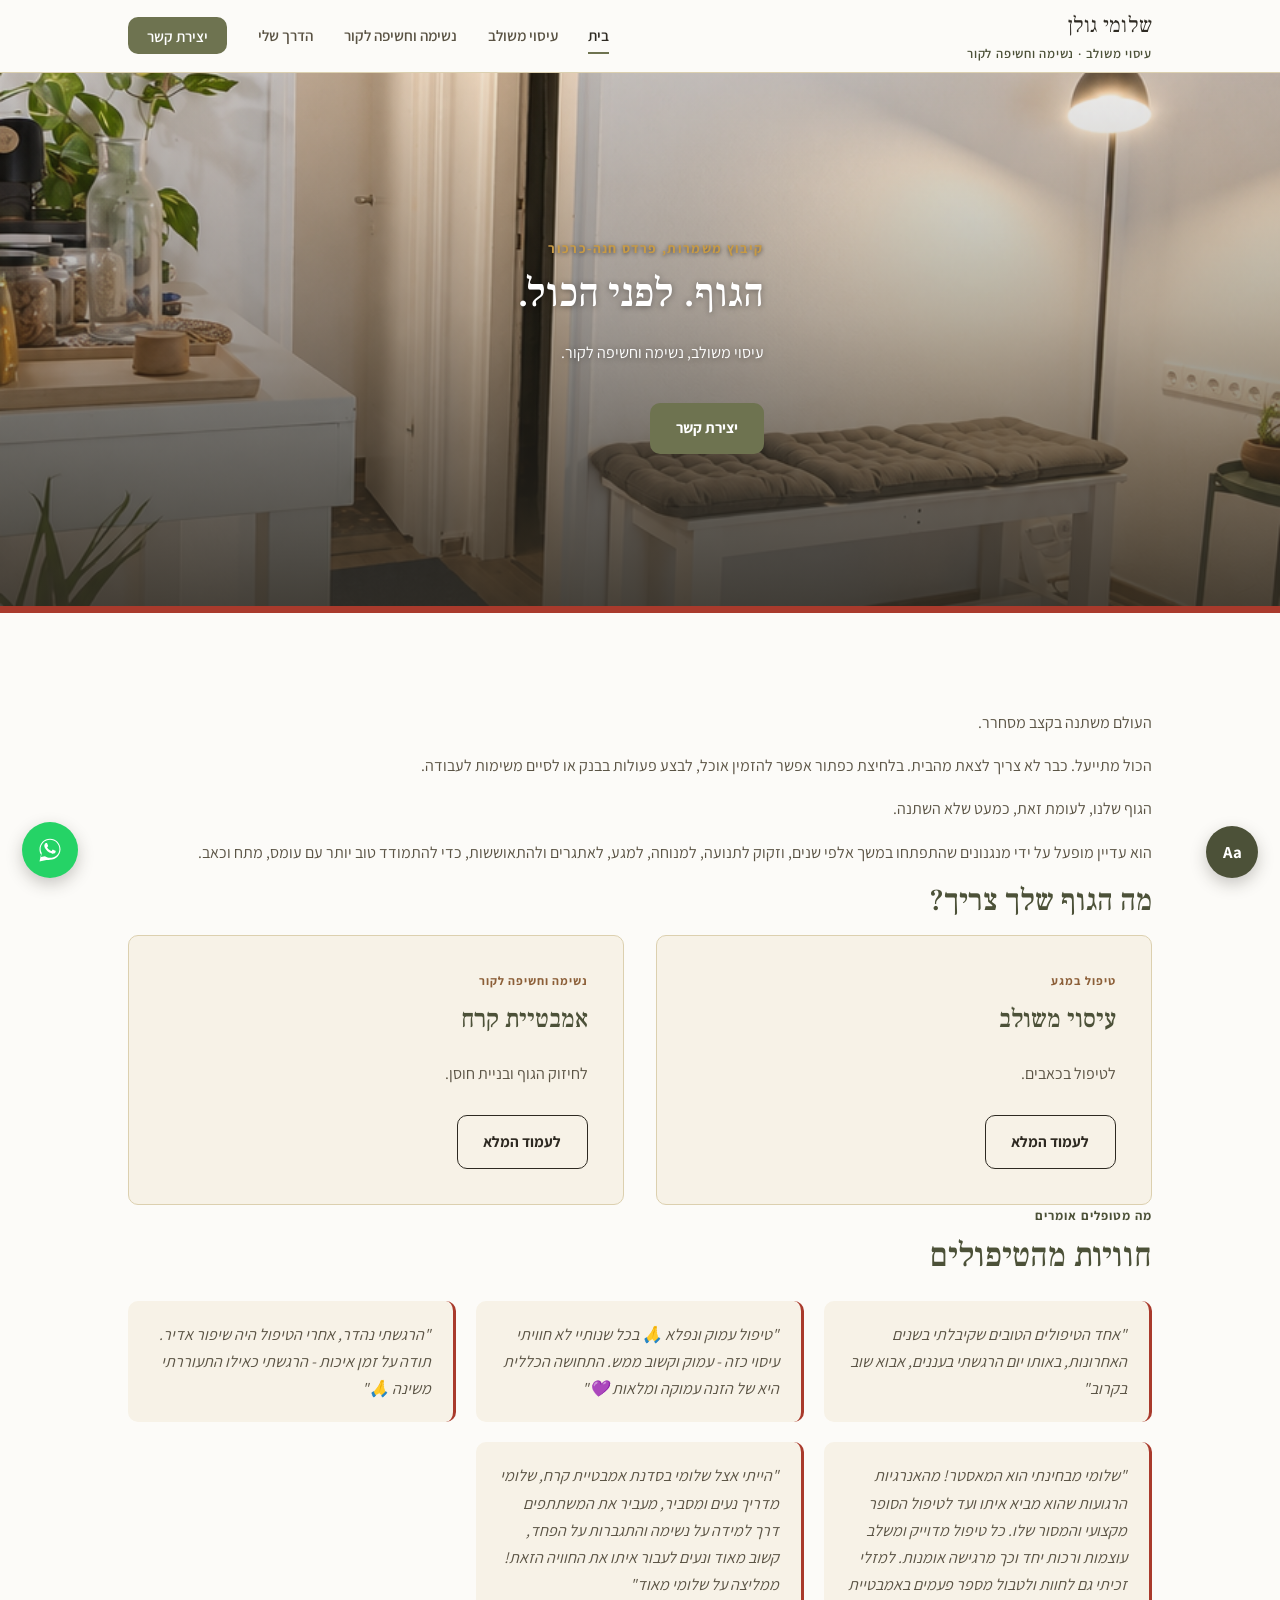
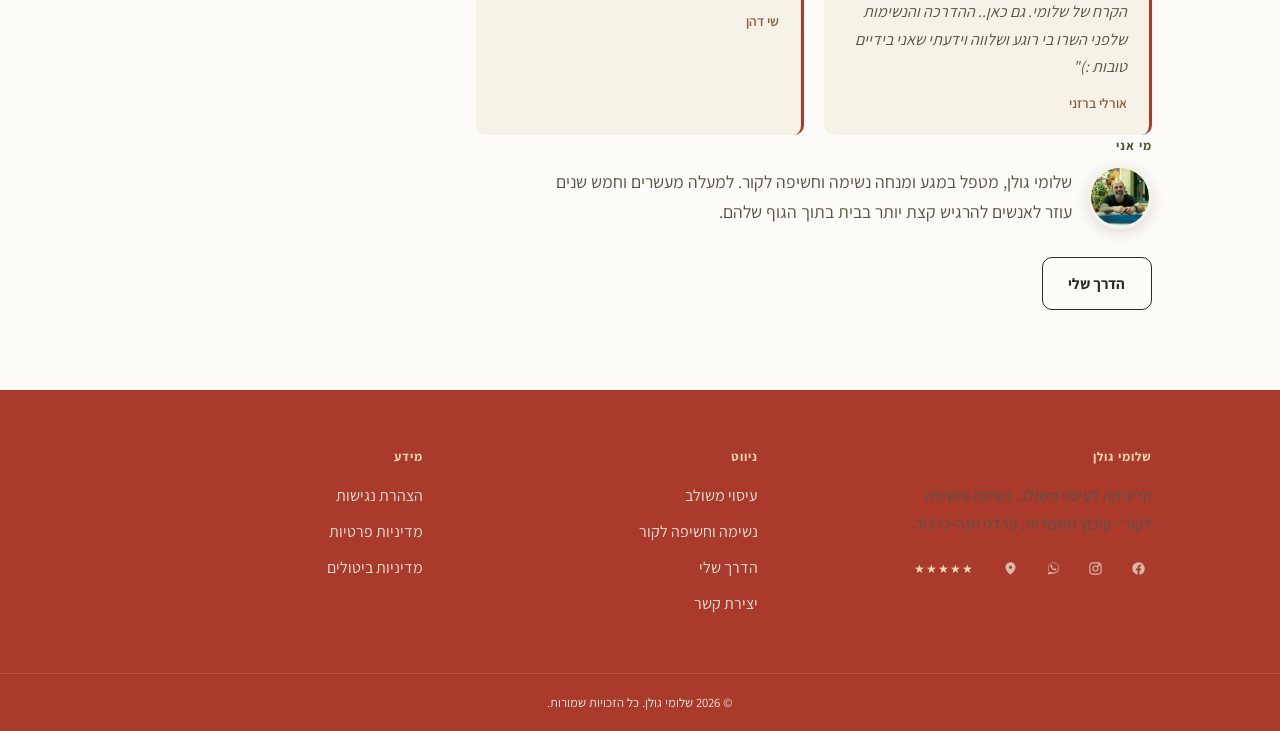
<file: index.html>
<!DOCTYPE html>
<html lang="he" dir="rtl">
<head>
<meta charset="UTF-8">
<meta name="viewport" content="width=device-width, initial-scale=1.0">
<title>שלומי גולן | עיסוי משולב לטיפול בכאב ואמבטיית קרח</title>
<meta name="description" content="עיסוי משולב, נשימה וחשיפה לקור עם שלומי גולן - קיבוץ משמרות, פרדס חנה-כרכור. הגוף. לפני הכול.">
<link rel="canonical" href="https://holisti.co.il/index.html">
<meta property="og:type" content="website">
<meta property="og:title" content="שלומי גולן | עיסוי משולב לטיפול בכאב ואמבטיית קרח">
<meta property="og:description" content="עיסוי משולב, נשימה וחשיפה לקור עם שלומי גולן - קיבוץ משמרות, פרדס חנה-כרכור. הגוף. לפני הכול.">
<meta property="og:url" content="https://holisti.co.il/index.html">
<meta property="og:image" content="https://holisti.co.il/assets/treatment-room.png">
<meta property="og:locale" content="he_IL">
<link rel="stylesheet" href="css/style.css">
<script type="application/ld+json">
{
  "@context": "https://schema.org",
  "@type": "HealthAndBeautyBusiness",
  "name": "שלומי גולן - עיסוי משולב, נשימה וחשיפה לקור",
  "image": "https://holisti.co.il/assets/treatment-room.png",
  "telephone": "+972546612103",
  "priceRange": "₪₪",
  "address": {
    "@type": "PostalAddress",
    "addressLocality": "קיבוץ משמרות, פרדס חנה-כרכור",
    "addressCountry": "IL"
  },
  "url": "https://holisti.co.il"
}
</script>
<!-- Cloudflare Web Analytics -->
<script type='module' src='https://static.cloudflareinsights.com/beacon.min.js' data-cf-beacon='{"token": "cf59eb72f3ce44da95bb66933f09b64c"}'></script>
<!-- End Cloudflare Web Analytics -->
</head>
<body>
  <header class="site-header">
    <div class="container nav-row">
      <a href="index.html" class="brand">שלומי גולן<span>עיסוי משולב · נשימה וחשיפה לקור</span></a>
      <nav>
        <ul class="nav-links">
        <li><a href="index.html" aria-current="page">בית</a></li>
        <li><a href="massage.html">עיסוי משולב</a></li>
        <li><a href="breathwork.html">נשימה וחשיפה לקור</a></li>
        <li><a href="about.html">הדרך שלי</a></li>
          <li><a href="contact.html" class="nav-cta">יצירת קשר</a></li>
        </ul>
      </nav>
      <button class="nav-toggle" aria-label="פתיחת תפריט" aria-expanded="false">
        <span></span><span></span><span></span>
      </button>
    </div>
  </header>

<main>
  <section class="hero">
    <img src="assets/hallway.png" alt="כניסת הקליניקה בקיבוץ משמרות">
    <div class="container hero-content">
      <span class="hero-eyebrow">קיבוץ משמרות, פרדס חנה-כרכור</span>
      <h1>הגוף. לפני הכול.</h1>
      <p style="max-width:50ch;">עיסוי משולב, נשימה וחשיפה לקור.</p>
      <a href="contact.html" class="btn btn-primary hero-cta">יצירת קשר</a>
    </div>
  </section>

  

  <section class="container">
    <p>העולם משתנה בקצב מסחרר.</p>
    <p>הכול מתייעל. כבר לא צריך לצאת מהבית. בלחיצת כפתור אפשר להזמין אוכל, לבצע פעולות בבנק או לסיים משימות לעבודה.</p>
    <p>הגוף שלנו, לעומת זאת, כמעט שלא השתנה.</p>
    <p>הוא עדיין מופעל על ידי מנגנונים שהתפתחו במשך אלפי שנים, וזקוק לתנועה, למנוחה, למגע, לאתגרים ולהתאוששות, כדי להתמודד טוב יותר עם עומס, מתח וכאב.</p>
  </section>

  <section class="container">
    <h2 style="font-size:1.9rem;">מה הגוף שלך צריך?</h2>
    <div class="track-grid">
      <div class="track-card">
        <span class="tag">טיפול במגע</span>
        <h3>עיסוי משולב</h3>
        <p>לטיפול בכאבים.</p>
        <a href="massage.html" class="btn btn-outline">לעמוד המלא</a>
      </div>
      <div class="track-card">
        <span class="tag">נשימה וחשיפה לקור</span>
        <h3>אמבטיית קרח</h3>
        <p>לחיזוק הגוף ובניית חוסן.</p>
        <a href="breathwork.html" class="btn btn-outline">לעמוד המלא</a>
      </div>
    </div>
  </section>

  

  <section class="container">
    <span class="section-label">מה מטופלים אומרים</span>
    <h2>חוויות מהטיפולים</h2>
    <div class="testimonial-grid">
      <div class="testimonial-card"><p>"אחד הטיפולים הטובים שקיבלתי בשנים האחרונות, באותו יום הרגשתי בעננים, אבוא שוב בקרוב"</p></div>
      <div class="testimonial-card"><p>"טיפול עמוק ונפלא 🙏 בכל שנותיי לא חוויתי עיסוי כזה - עמוק וקשוב ממש. התחושה הכללית היא של הזנה עמוקה ומלאות 💜"</p></div>
      <div class="testimonial-card"><p>"הרגשתי נהדר, אחרי הטיפול היה שיפור אדיר. תודה על זמן איכות - הרגשתי כאילו התעוררתי משינה 🙏"</p></div>
      <div class="testimonial-card"><p>"שלומי מבחינתי הוא המאסטר! מהאנרגיות הרגועות שהוא מביא איתו ועד לטיפול הסופר מקצועי והמסור שלו. כל טיפול מדוייק ומשלב עוצמות ורכות יחד וכך מרגישה אומנות. למזלי זכיתי גם לחוות ולטבול מספר פעמים באמבטיית הקרח של שלומי. גם כאן.. ההדרכה והנשימות שלפני השרו בי רוגע ושלווה וידעתי שאני בידיים טובות :)"</p><cite>אורלי ברזני</cite></div>
      <div class="testimonial-card"><p>"הייתי אצל שלומי בסדנת אמבטיית קרח, שלומי מדריך נעים ומסביר, מעביר את המשתתפים דרך למידה על נשימה והתגברות על הפחד, קשוב מאוד ונעים לעבור איתו את החוויה הזאת! ממליצה על שלומי מאוד"</p><cite>שי דהן</cite></div>
    </div>
  </section>

  

  <section class="container">
    <span class="section-label">מי אני</span>
    <div class="bio-row">
      <img src="assets/shlomi.webp" alt="שלומי גולן" class="portrait">
      <p style="max-width:60ch; font-size:1.1rem; margin:0;">שלומי גולן, מטפל במגע ומנחה נשימה וחשיפה לקור. למעלה מעשרים וחמש שנים עוזר לאנשים להרגיש קצת יותר בבית בתוך הגוף שלהם.</p>
    </div>
    <a href="about.html" class="btn btn-outline" style="margin-top:1rem;">הדרך שלי</a>
  </section>

</main>
  <footer class="site-footer">
    <div class="container footer-grid">
      <div>
        <h4>שלומי גולן</h4>
        <p style="max-width: 32ch;">קליניקה לעיסוי משולב, נשימה וחשיפה לקור - קיבוץ משמרות, פרדס חנה-כרכור.</p>
        <div class="social-links">
          <a href="https://facebook.com/holisti.co.il" target="_blank" rel="noopener" aria-label="פייסבוק">
            <svg viewBox="0 0 24 24" fill="currentColor" aria-hidden="true"><path d="M22 12a10 10 0 1 0-11.5 9.9v-7H7.9V12h2.6V9.8c0-2.6 1.6-4 3.9-4 1.1 0 2.2.2 2.2.2v2.5h-1.3c-1.3 0-1.7.8-1.7 1.6V12h2.8l-.4 2.9h-2.4v7A10 10 0 0 0 22 12Z"/></svg>
          </a>
          <a href="https://instagram.com/Shlomi_holisti.co.il" target="_blank" rel="noopener" aria-label="אינסטגרם">
            <svg viewBox="0 0 24 24" fill="none" stroke="currentColor" stroke-width="1.8" aria-hidden="true"><rect x="3" y="3" width="18" height="18" rx="5"/><circle cx="12" cy="12" r="4"/><circle cx="17.3" cy="6.7" r="1"/></svg>
          </a>
          <a href="https://wa.me/c/972546612103" target="_blank" rel="noopener" aria-label="קטלוג בוואטסאפ">
            <svg viewBox="0 0 32 32" fill="currentColor" aria-hidden="true"><path d="M16.004 3C9.376 3 4 8.373 4 15c0 2.286.638 4.428 1.744 6.25L4 29l7.938-1.686A11.93 11.93 0 0 0 16.004 27C22.63 27 28 21.627 28 15S22.63 3 16.004 3Zm0 21.75c-1.94 0-3.75-.53-5.303-1.453l-.38-.226-4.71 1 1.03-4.59-.248-.397A9.7 9.7 0 0 1 5.25 15c0-5.93 4.822-10.75 10.754-10.75S26.75 9.07 26.75 15 21.936 24.75 16.004 24.75Zm5.86-8.07c-.32-.16-1.9-.938-2.195-1.046-.294-.108-.508-.16-.723.16-.214.32-.83 1.046-1.018 1.26-.187.214-.374.24-.694.08-.32-.16-1.35-.497-2.572-1.586-.95-.847-1.593-1.893-1.78-2.213-.187-.32-.02-.494.14-.653.144-.143.32-.373.48-.56.16-.187.213-.32.32-.534.107-.214.053-.4-.027-.56-.08-.16-.723-1.744-.99-2.39-.26-.626-.526-.54-.723-.55l-.615-.01c-.213 0-.56.08-.854.4-.294.32-1.12 1.093-1.12 2.666s1.147 3.093 1.307 3.306c.16.214 2.257 3.446 5.47 4.833.764.33 1.36.527 1.825.674.767.244 1.465.21 2.017.128.615-.092 1.9-.777 2.168-1.527.267-.75.267-1.393.187-1.527-.08-.133-.294-.213-.614-.373Z"/></svg>
          </a>
          <a href="https://waze.com/ul/hsvbbu41y6" target="_blank" rel="noopener" aria-label="ניווט בוויז">
            <svg viewBox="0 0 24 24" fill="currentColor" aria-hidden="true"><path d="M12 2C7.58 2 4 5.58 4 10c0 5.25 6.72 11.19 7.11 11.52.26.22.62.22.88 0C13.28 21.19 20 15.25 20 10c0-4.42-3.58-8-8-8Zm0 10.5A2.5 2.5 0 1 1 12 7.5a2.5 2.5 0 0 1 0 5Z"/></svg>
          </a>
          <a href="https://g.page/r/CW8teVGp989YEAE/review" target="_blank" rel="noopener" aria-label="לפרגן בגוגל" class="stars">
            <span aria-hidden="true">★★★★★</span>
          </a>
        </div>
      </div>
      <div>
        <h4>ניווט</h4>
        <ul class="footer-links">
          <li><a href="massage.html">עיסוי משולב</a></li>
          <li><a href="breathwork.html">נשימה וחשיפה לקור</a></li>
          <li><a href="about.html">הדרך שלי</a></li>
          <li><a href="contact.html">יצירת קשר</a></li>
        </ul>
      </div>
      <div>
        <h4>מידע</h4>
        <ul class="footer-links">
          <li><a href="accessibility.html">הצהרת נגישות</a></li>
          <li><a href="privacy.html">מדיניות פרטיות</a></li>
          <li><a href="cancellation.html">מדיניות ביטולים</a></li>
        </ul>
      </div>
    </div>
    <div class="footer-bottom">© 2026 שלומי גולן. כל הזכויות שמורות.</div>
  </footer>

  <a href="https://wa.me/972546612103" class="whatsapp-float" aria-label="שליחת הודעת וואטסאפ" target="_blank" rel="noopener">
    <svg viewBox="0 0 32 32" fill="#fff" xmlns="http://www.w3.org/2000/svg"><path d="M16.004 3C9.376 3 4 8.373 4 15c0 2.286.638 4.428 1.744 6.25L4 29l7.938-1.686A11.93 11.93 0 0 0 16.004 27C22.63 27 28 21.627 28 15S22.63 3 16.004 3Zm0 21.75c-1.94 0-3.75-.53-5.303-1.453l-.38-.226-4.71 1 1.03-4.59-.248-.397A9.7 9.7 0 0 1 5.25 15c0-5.93 4.822-10.75 10.754-10.75S26.75 9.07 26.75 15 21.936 24.75 16.004 24.75Zm5.86-8.07c-.32-.16-1.9-.938-2.195-1.046-.294-.108-.508-.16-.723.16-.214.32-.83 1.046-1.018 1.26-.187.214-.374.24-.694.08-.32-.16-1.35-.497-2.572-1.586-.95-.847-1.593-1.893-1.78-2.213-.187-.32-.02-.494.14-.653.144-.143.32-.373.48-.56.16-.187.213-.32.32-.534.107-.214.053-.4-.027-.56-.08-.16-.723-1.744-.99-2.39-.26-.626-.526-.54-.723-.55l-.615-.01c-.213 0-.56.08-.854.4-.294.32-1.12 1.093-1.12 2.666s1.147 3.093 1.307 3.306c.16.214 2.257 3.446 5.47 4.833.764.33 1.36.527 1.825.674.767.244 1.465.21 2.017.128.615-.092 1.9-.777 2.168-1.527.267-.75.267-1.393.187-1.527-.08-.133-.294-.213-.614-.373Z"/></svg>
  </a>
  <button class="a11y-float" id="a11yToggle" aria-label="אפשרויות נגישות" aria-expanded="false" aria-controls="a11yPanel">Aa</button>
  <div class="a11y-panel" id="a11yPanel" role="region" aria-label="אפשרויות נגישות">
    <h4>גודל טקסט</h4>
    <button type="button" id="a11yTextInc">הגדלת טקסט (A+)</button>
    <button type="button" id="a11yTextDec">הקטנת טקסט (A-)</button>
    <button type="button" id="a11yTextReset">איפוס גודל טקסט</button>
    <h4>תנועה</h4>
    <button type="button" id="a11yMotion" aria-pressed="false">עצירת אנימציות</button>
  </div>
<script src="js/main.js"></script>
</body>
</html>
</file>
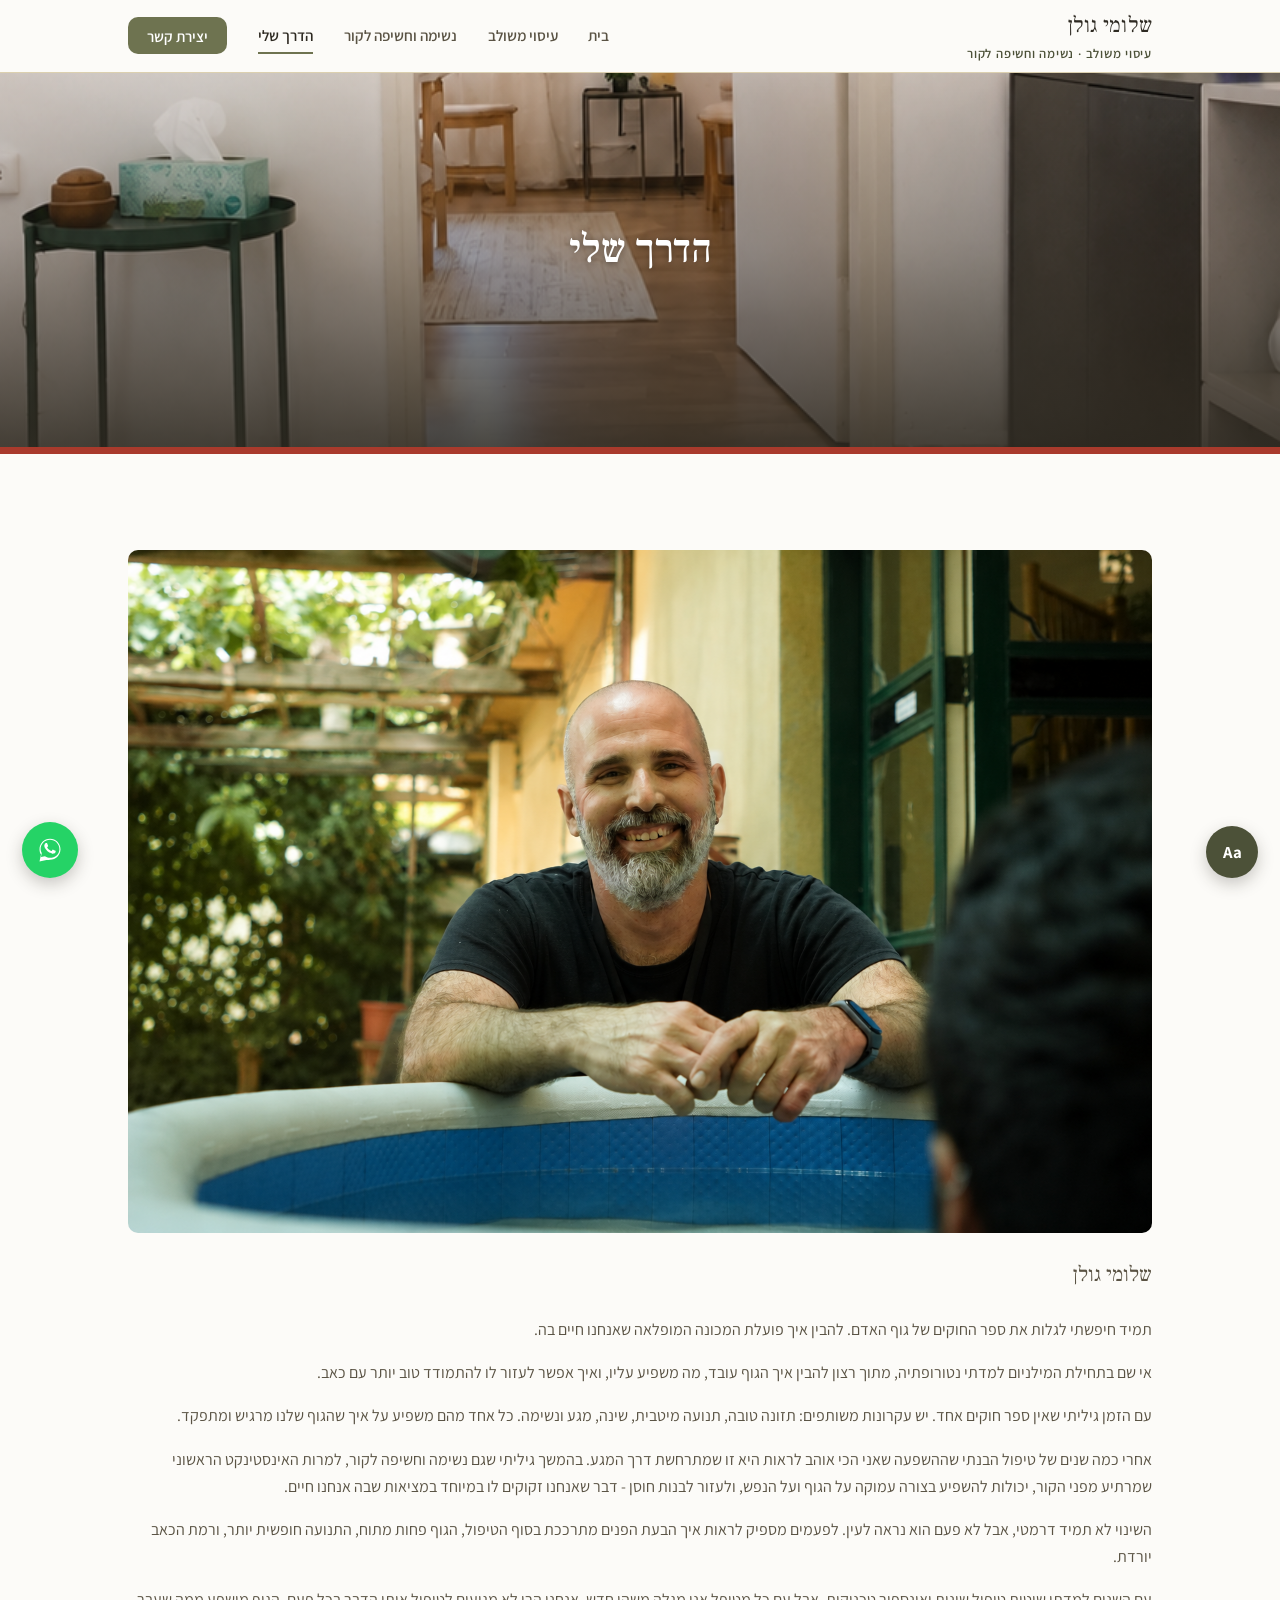
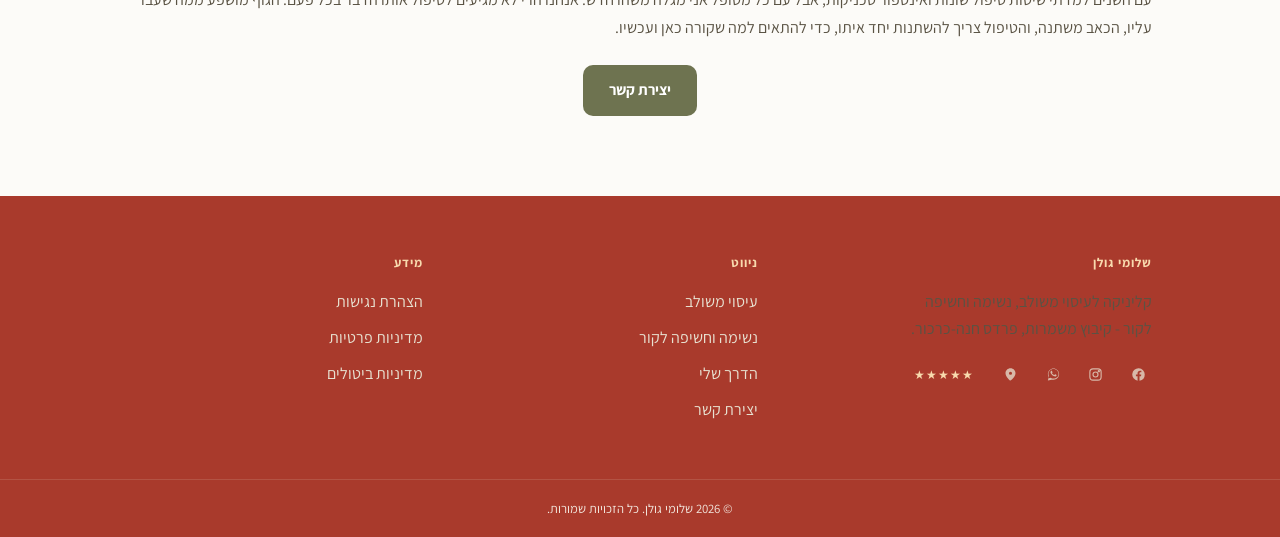
<file: about.html>
<!DOCTYPE html>
<html lang="he" dir="rtl">
<head>
<meta charset="UTF-8">
<meta name="viewport" content="width=device-width, initial-scale=1.0">
<title>הדרך שלי | שלומי גולן</title>
<meta name="description" content="הדרך שלי - שלומי גולן, מטפל במגע ומנחה נשימה וחשיפה לקור, על הדרך שהובילה מהמטופלת הראשונה ועד היום.">
<link rel="canonical" href="https://holisti.co.il/about.html">
<meta property="og:type" content="website">
<meta property="og:title" content="הדרך שלי | שלומי גולן">
<meta property="og:description" content="הדרך שלי - שלומי גולן, מטפל במגע ומנחה נשימה וחשיפה לקור, על הדרך שהובילה מהמטופלת הראשונה ועד היום.">
<meta property="og:url" content="https://holisti.co.il/about.html">
<meta property="og:image" content="https://holisti.co.il/assets/treatment-room.png">
<meta property="og:locale" content="he_IL">
<link rel="stylesheet" href="css/style.css">
<script type="application/ld+json">
{
  "@context": "https://schema.org",
  "@type": "HealthAndBeautyBusiness",
  "name": "שלומי גולן - עיסוי משולב, נשימה וחשיפה לקור",
  "image": "https://holisti.co.il/assets/treatment-room.png",
  "telephone": "+972546612103",
  "priceRange": "₪₪",
  "address": {
    "@type": "PostalAddress",
    "addressLocality": "קיבוץ משמרות, פרדס חנה-כרכור",
    "addressCountry": "IL"
  },
  "url": "https://holisti.co.il"
}
</script>
<!-- Cloudflare Web Analytics -->
<script type='module' src='https://static.cloudflareinsights.com/beacon.min.js' data-cf-beacon='{"token": "cf59eb72f3ce44da95bb66933f09b64c"}'></script>
<!-- End Cloudflare Web Analytics -->
</head>
<body>
  <header class="site-header">
    <div class="container nav-row">
      <a href="index.html" class="brand">שלומי גולן<span>עיסוי משולב · נשימה וחשיפה לקור</span></a>
      <nav>
        <ul class="nav-links">
        <li><a href="index.html">בית</a></li>
        <li><a href="massage.html">עיסוי משולב</a></li>
        <li><a href="breathwork.html">נשימה וחשיפה לקור</a></li>
        <li><a href="about.html" aria-current="page">הדרך שלי</a></li>
          <li><a href="contact.html" class="nav-cta">יצירת קשר</a></li>
        </ul>
      </nav>
      <button class="nav-toggle" aria-label="פתיחת תפריט" aria-expanded="false">
        <span></span><span></span><span></span>
      </button>
    </div>
  </header>

<main>
  <section class="hero" style="min-height:40vh;">
    <img src="assets/corridor.png" alt="מבואת הקליניקה">
    <div class="container hero-content">
      <h1>הדרך שלי</h1>
    </div>
  </section>
  <section class="container">
    <img src="assets/shlomi-wide.png" alt="שלומי גולן ליד אמבטיית הקרח" class="about-photo">
    <p style="margin:0 0 1.5rem; font-family: var(--font-display); font-size:1.3rem;">שלומי גולן</p>
    <p>תמיד חיפשתי לגלות את ספר החוקים של גוף האדם. להבין איך פועלת המכונה המופלאה שאנחנו חיים בה.</p>
    <p>אי שם בתחילת המילניום למדתי נטורופתיה, מתוך רצון להבין איך הגוף עובד, מה משפיע עליו, ואיך אפשר לעזור לו להתמודד טוב יותר עם כאב.</p>
    <p>עם הזמן גיליתי שאין ספר חוקים אחד. יש עקרונות משותפים: תזונה טובה, תנועה מיטבית, שינה, מגע ונשימה. כל אחד מהם משפיע על איך שהגוף שלנו מרגיש ומתפקד.</p>
    <p>אחרי כמה שנים של טיפול הבנתי שההשפעה שאני הכי אוהב לראות היא זו שמתרחשת דרך המגע. בהמשך גיליתי שגם נשימה וחשיפה לקור, למרות האינסטינקט הראשוני שמרתיע מפני הקור, יכולות להשפיע בצורה עמוקה על הגוף ועל הנפש, ולעזור לבנות חוסן - דבר שאנחנו זקוקים לו במיוחד במציאות שבה אנחנו חיים.</p>
    <p>השינוי לא תמיד דרמטי, אבל לא פעם הוא נראה לעין. לפעמים מספיק לראות איך הבעת הפנים מתרככת בסוף הטיפול, הגוף פחות מתוח, התנועה חופשית יותר, ורמת הכאב יורדת.</p>
    <p>עם השנים למדתי שיטות טיפול שונות ואינספור טכניקות, אבל עם כל מטופל אני מגלה משהו חדש. אנחנו הרי לא מגיעים לטיפול אותו הדבר בכל פעם. הגוף מושפע ממה שעבר עליו, הכאב משתנה, והטיפול צריך להשתנות יחד איתו, כדי להתאים למה שקורה כאן ועכשיו.</p>
  </section>

  <section class="container cta-section" style="text-align:center;">
    <a href="contact.html" class="btn btn-primary">יצירת קשר</a>
  </section>

</main>
  <footer class="site-footer">
    <div class="container footer-grid">
      <div>
        <h4>שלומי גולן</h4>
        <p style="max-width: 32ch;">קליניקה לעיסוי משולב, נשימה וחשיפה לקור - קיבוץ משמרות, פרדס חנה-כרכור.</p>
        <div class="social-links">
          <a href="https://facebook.com/holisti.co.il" target="_blank" rel="noopener" aria-label="פייסבוק">
            <svg viewBox="0 0 24 24" fill="currentColor" aria-hidden="true"><path d="M22 12a10 10 0 1 0-11.5 9.9v-7H7.9V12h2.6V9.8c0-2.6 1.6-4 3.9-4 1.1 0 2.2.2 2.2.2v2.5h-1.3c-1.3 0-1.7.8-1.7 1.6V12h2.8l-.4 2.9h-2.4v7A10 10 0 0 0 22 12Z"/></svg>
          </a>
          <a href="https://instagram.com/Shlomi_holisti.co.il" target="_blank" rel="noopener" aria-label="אינסטגרם">
            <svg viewBox="0 0 24 24" fill="none" stroke="currentColor" stroke-width="1.8" aria-hidden="true"><rect x="3" y="3" width="18" height="18" rx="5"/><circle cx="12" cy="12" r="4"/><circle cx="17.3" cy="6.7" r="1"/></svg>
          </a>
          <a href="https://wa.me/c/972546612103" target="_blank" rel="noopener" aria-label="קטלוג בוואטסאפ">
            <svg viewBox="0 0 32 32" fill="currentColor" aria-hidden="true"><path d="M16.004 3C9.376 3 4 8.373 4 15c0 2.286.638 4.428 1.744 6.25L4 29l7.938-1.686A11.93 11.93 0 0 0 16.004 27C22.63 27 28 21.627 28 15S22.63 3 16.004 3Zm0 21.75c-1.94 0-3.75-.53-5.303-1.453l-.38-.226-4.71 1 1.03-4.59-.248-.397A9.7 9.7 0 0 1 5.25 15c0-5.93 4.822-10.75 10.754-10.75S26.75 9.07 26.75 15 21.936 24.75 16.004 24.75Zm5.86-8.07c-.32-.16-1.9-.938-2.195-1.046-.294-.108-.508-.16-.723.16-.214.32-.83 1.046-1.018 1.26-.187.214-.374.24-.694.08-.32-.16-1.35-.497-2.572-1.586-.95-.847-1.593-1.893-1.78-2.213-.187-.32-.02-.494.14-.653.144-.143.32-.373.48-.56.16-.187.213-.32.32-.534.107-.214.053-.4-.027-.56-.08-.16-.723-1.744-.99-2.39-.26-.626-.526-.54-.723-.55l-.615-.01c-.213 0-.56.08-.854.4-.294.32-1.12 1.093-1.12 2.666s1.147 3.093 1.307 3.306c.16.214 2.257 3.446 5.47 4.833.764.33 1.36.527 1.825.674.767.244 1.465.21 2.017.128.615-.092 1.9-.777 2.168-1.527.267-.75.267-1.393.187-1.527-.08-.133-.294-.213-.614-.373Z"/></svg>
          </a>
          <a href="https://waze.com/ul/hsvbbu41y6" target="_blank" rel="noopener" aria-label="ניווט בוויז">
            <svg viewBox="0 0 24 24" fill="currentColor" aria-hidden="true"><path d="M12 2C7.58 2 4 5.58 4 10c0 5.25 6.72 11.19 7.11 11.52.26.22.62.22.88 0C13.28 21.19 20 15.25 20 10c0-4.42-3.58-8-8-8Zm0 10.5A2.5 2.5 0 1 1 12 7.5a2.5 2.5 0 0 1 0 5Z"/></svg>
          </a>
          <a href="https://g.page/r/CW8teVGp989YEAE/review" target="_blank" rel="noopener" aria-label="לפרגן בגוגל" class="stars">
            <span aria-hidden="true">★★★★★</span>
          </a>
        </div>
      </div>
      <div>
        <h4>ניווט</h4>
        <ul class="footer-links">
          <li><a href="massage.html">עיסוי משולב</a></li>
          <li><a href="breathwork.html">נשימה וחשיפה לקור</a></li>
          <li><a href="about.html">הדרך שלי</a></li>
          <li><a href="contact.html">יצירת קשר</a></li>
        </ul>
      </div>
      <div>
        <h4>מידע</h4>
        <ul class="footer-links">
          <li><a href="accessibility.html">הצהרת נגישות</a></li>
          <li><a href="privacy.html">מדיניות פרטיות</a></li>
          <li><a href="cancellation.html">מדיניות ביטולים</a></li>
        </ul>
      </div>
    </div>
    <div class="footer-bottom">© 2026 שלומי גולן. כל הזכויות שמורות.</div>
  </footer>

  <a href="https://wa.me/972546612103" class="whatsapp-float" aria-label="שליחת הודעת וואטסאפ" target="_blank" rel="noopener">
    <svg viewBox="0 0 32 32" fill="#fff" xmlns="http://www.w3.org/2000/svg"><path d="M16.004 3C9.376 3 4 8.373 4 15c0 2.286.638 4.428 1.744 6.25L4 29l7.938-1.686A11.93 11.93 0 0 0 16.004 27C22.63 27 28 21.627 28 15S22.63 3 16.004 3Zm0 21.75c-1.94 0-3.75-.53-5.303-1.453l-.38-.226-4.71 1 1.03-4.59-.248-.397A9.7 9.7 0 0 1 5.25 15c0-5.93 4.822-10.75 10.754-10.75S26.75 9.07 26.75 15 21.936 24.75 16.004 24.75Zm5.86-8.07c-.32-.16-1.9-.938-2.195-1.046-.294-.108-.508-.16-.723.16-.214.32-.83 1.046-1.018 1.26-.187.214-.374.24-.694.08-.32-.16-1.35-.497-2.572-1.586-.95-.847-1.593-1.893-1.78-2.213-.187-.32-.02-.494.14-.653.144-.143.32-.373.48-.56.16-.187.213-.32.32-.534.107-.214.053-.4-.027-.56-.08-.16-.723-1.744-.99-2.39-.26-.626-.526-.54-.723-.55l-.615-.01c-.213 0-.56.08-.854.4-.294.32-1.12 1.093-1.12 2.666s1.147 3.093 1.307 3.306c.16.214 2.257 3.446 5.47 4.833.764.33 1.36.527 1.825.674.767.244 1.465.21 2.017.128.615-.092 1.9-.777 2.168-1.527.267-.75.267-1.393.187-1.527-.08-.133-.294-.213-.614-.373Z"/></svg>
  </a>
  <button class="a11y-float" id="a11yToggle" aria-label="אפשרויות נגישות" aria-expanded="false" aria-controls="a11yPanel">Aa</button>
  <div class="a11y-panel" id="a11yPanel" role="region" aria-label="אפשרויות נגישות">
    <h4>גודל טקסט</h4>
    <button type="button" id="a11yTextInc">הגדלת טקסט (A+)</button>
    <button type="button" id="a11yTextDec">הקטנת טקסט (A-)</button>
    <button type="button" id="a11yTextReset">איפוס גודל טקסט</button>
    <h4>תנועה</h4>
    <button type="button" id="a11yMotion" aria-pressed="false">עצירת אנימציות</button>
  </div>
<script src="js/main.js"></script>
</body>
</html>
</file>
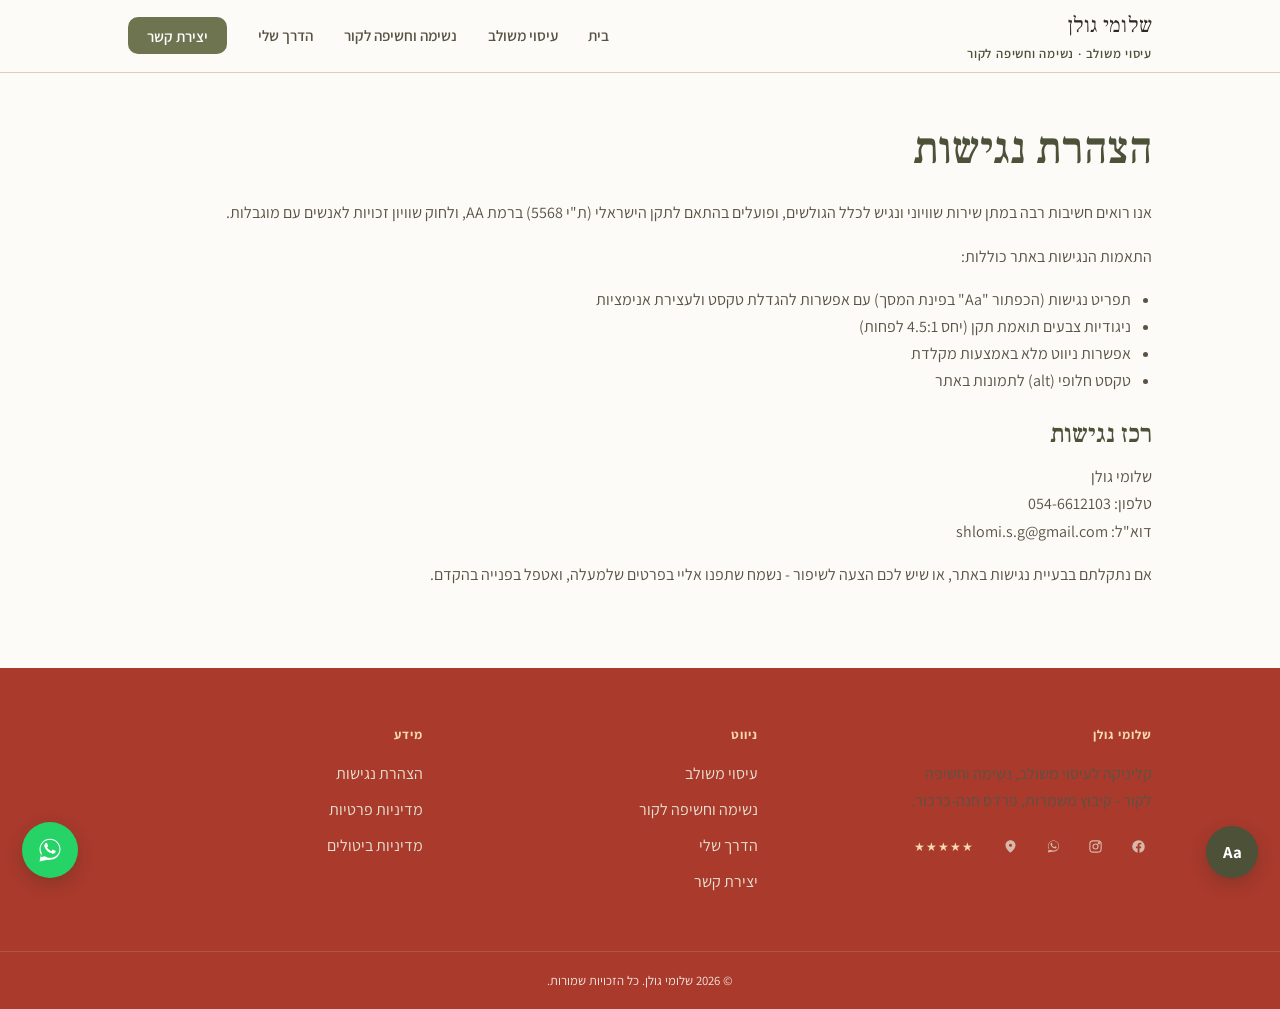
<file: accessibility.html>
<!DOCTYPE html>
<html lang="he" dir="rtl">
<head>
<meta charset="UTF-8">
<meta name="viewport" content="width=device-width, initial-scale=1.0">
<title>הצהרת נגישות | שלומי גולן</title>
<meta name="description" content="הצהרת נגישות לאתר של שלומי גולן, בהתאם לתקן הישראלי ת"י 5568 ברמת AA.">
<link rel="canonical" href="https://holisti.co.il/accessibility.html">
<meta property="og:type" content="website">
<meta property="og:title" content="הצהרת נגישות | שלומי גולן">
<meta property="og:description" content="הצהרת נגישות לאתר של שלומי גולן, בהתאם לתקן הישראלי ת"י 5568 ברמת AA.">
<meta property="og:url" content="https://holisti.co.il/accessibility.html">
<meta property="og:image" content="https://holisti.co.il/assets/treatment-room.png">
<meta property="og:locale" content="he_IL">
<link rel="stylesheet" href="css/style.css">
<script type="application/ld+json">
{
  "@context": "https://schema.org",
  "@type": "HealthAndBeautyBusiness",
  "name": "שלומי גולן - עיסוי משולב, נשימה וחשיפה לקור",
  "image": "https://holisti.co.il/assets/treatment-room.png",
  "telephone": "+972546612103",
  "priceRange": "₪₪",
  "address": {
    "@type": "PostalAddress",
    "addressLocality": "קיבוץ משמרות, פרדס חנה-כרכור",
    "addressCountry": "IL"
  },
  "url": "https://holisti.co.il"
}
</script>
<!-- Cloudflare Web Analytics -->
<script type='module' src='https://static.cloudflareinsights.com/beacon.min.js' data-cf-beacon='{"token": "cf59eb72f3ce44da95bb66933f09b64c"}'></script>
<!-- End Cloudflare Web Analytics -->
</head>
<body>
  <header class="site-header">
    <div class="container nav-row">
      <a href="index.html" class="brand">שלומי גולן<span>עיסוי משולב · נשימה וחשיפה לקור</span></a>
      <nav>
        <ul class="nav-links">
        <li><a href="index.html">בית</a></li>
        <li><a href="massage.html">עיסוי משולב</a></li>
        <li><a href="breathwork.html">נשימה וחשיפה לקור</a></li>
        <li><a href="about.html">הדרך שלי</a></li>
          <li><a href="contact.html" class="nav-cta">יצירת קשר</a></li>
        </ul>
      </nav>
      <button class="nav-toggle" aria-label="פתיחת תפריט" aria-expanded="false">
        <span></span><span></span><span></span>
      </button>
    </div>
  </header>

<main>
  <section class="container" style="padding-top:3rem;">
    <h1>הצהרת נגישות</h1>
    <p>אנו רואים חשיבות רבה במתן שירות שוויוני ונגיש לכלל הגולשים, ופועלים בהתאם לתקן הישראלי (ת"י 5568) ברמת AA, ולחוק שוויון זכויות לאנשים עם מוגבלות.</p>
    <p>התאמות הנגישות באתר כוללות:</p>
    <ul style="color:var(--ink-soft); padding-inline-start:1.3rem; margin:0 0 1.5rem;">
      <li>תפריט נגישות (הכפתור "Aa" בפינת המסך) עם אפשרות להגדלת טקסט ולעצירת אנימציות</li>
      <li>ניגודיות צבעים תואמת תקן (יחס 4.5:1 לפחות)</li>
      <li>אפשרות ניווט מלא באמצעות מקלדת</li>
      <li>טקסט חלופי (alt) לתמונות באתר</li>
    </ul>
    <h3>רכז נגישות</h3>
    <p style="margin:0;">שלומי גולן</p>
    <p style="margin:0;">טלפון: 054-6612103</p>
    <p>דוא"ל: shlomi.s.g@gmail.com</p>
    <p>אם נתקלתם בבעיית נגישות באתר, או שיש לכם הצעה לשיפור - נשמח שתפנו אליי בפרטים שלמעלה, ואטפל בפנייה בהקדם.</p>
  </section>

</main>
  <footer class="site-footer">
    <div class="container footer-grid">
      <div>
        <h4>שלומי גולן</h4>
        <p style="max-width: 32ch;">קליניקה לעיסוי משולב, נשימה וחשיפה לקור - קיבוץ משמרות, פרדס חנה-כרכור.</p>
        <div class="social-links">
          <a href="https://facebook.com/holisti.co.il" target="_blank" rel="noopener" aria-label="פייסבוק">
            <svg viewBox="0 0 24 24" fill="currentColor" aria-hidden="true"><path d="M22 12a10 10 0 1 0-11.5 9.9v-7H7.9V12h2.6V9.8c0-2.6 1.6-4 3.9-4 1.1 0 2.2.2 2.2.2v2.5h-1.3c-1.3 0-1.7.8-1.7 1.6V12h2.8l-.4 2.9h-2.4v7A10 10 0 0 0 22 12Z"/></svg>
          </a>
          <a href="https://instagram.com/Shlomi_holisti.co.il" target="_blank" rel="noopener" aria-label="אינסטגרם">
            <svg viewBox="0 0 24 24" fill="none" stroke="currentColor" stroke-width="1.8" aria-hidden="true"><rect x="3" y="3" width="18" height="18" rx="5"/><circle cx="12" cy="12" r="4"/><circle cx="17.3" cy="6.7" r="1"/></svg>
          </a>
          <a href="https://wa.me/c/972546612103" target="_blank" rel="noopener" aria-label="קטלוג בוואטסאפ">
            <svg viewBox="0 0 32 32" fill="currentColor" aria-hidden="true"><path d="M16.004 3C9.376 3 4 8.373 4 15c0 2.286.638 4.428 1.744 6.25L4 29l7.938-1.686A11.93 11.93 0 0 0 16.004 27C22.63 27 28 21.627 28 15S22.63 3 16.004 3Zm0 21.75c-1.94 0-3.75-.53-5.303-1.453l-.38-.226-4.71 1 1.03-4.59-.248-.397A9.7 9.7 0 0 1 5.25 15c0-5.93 4.822-10.75 10.754-10.75S26.75 9.07 26.75 15 21.936 24.75 16.004 24.75Zm5.86-8.07c-.32-.16-1.9-.938-2.195-1.046-.294-.108-.508-.16-.723.16-.214.32-.83 1.046-1.018 1.26-.187.214-.374.24-.694.08-.32-.16-1.35-.497-2.572-1.586-.95-.847-1.593-1.893-1.78-2.213-.187-.32-.02-.494.14-.653.144-.143.32-.373.48-.56.16-.187.213-.32.32-.534.107-.214.053-.4-.027-.56-.08-.16-.723-1.744-.99-2.39-.26-.626-.526-.54-.723-.55l-.615-.01c-.213 0-.56.08-.854.4-.294.32-1.12 1.093-1.12 2.666s1.147 3.093 1.307 3.306c.16.214 2.257 3.446 5.47 4.833.764.33 1.36.527 1.825.674.767.244 1.465.21 2.017.128.615-.092 1.9-.777 2.168-1.527.267-.75.267-1.393.187-1.527-.08-.133-.294-.213-.614-.373Z"/></svg>
          </a>
          <a href="https://waze.com/ul/hsvbbu41y6" target="_blank" rel="noopener" aria-label="ניווט בוויז">
            <svg viewBox="0 0 24 24" fill="currentColor" aria-hidden="true"><path d="M12 2C7.58 2 4 5.58 4 10c0 5.25 6.72 11.19 7.11 11.52.26.22.62.22.88 0C13.28 21.19 20 15.25 20 10c0-4.42-3.58-8-8-8Zm0 10.5A2.5 2.5 0 1 1 12 7.5a2.5 2.5 0 0 1 0 5Z"/></svg>
          </a>
          <a href="https://g.page/r/CW8teVGp989YEAE/review" target="_blank" rel="noopener" aria-label="לפרגן בגוגל" class="stars">
            <span aria-hidden="true">★★★★★</span>
          </a>
        </div>
      </div>
      <div>
        <h4>ניווט</h4>
        <ul class="footer-links">
          <li><a href="massage.html">עיסוי משולב</a></li>
          <li><a href="breathwork.html">נשימה וחשיפה לקור</a></li>
          <li><a href="about.html">הדרך שלי</a></li>
          <li><a href="contact.html">יצירת קשר</a></li>
        </ul>
      </div>
      <div>
        <h4>מידע</h4>
        <ul class="footer-links">
          <li><a href="accessibility.html">הצהרת נגישות</a></li>
          <li><a href="privacy.html">מדיניות פרטיות</a></li>
          <li><a href="cancellation.html">מדיניות ביטולים</a></li>
        </ul>
      </div>
    </div>
    <div class="footer-bottom">© 2026 שלומי גולן. כל הזכויות שמורות.</div>
  </footer>

  <a href="https://wa.me/972546612103" class="whatsapp-float" aria-label="שליחת הודעת וואטסאפ" target="_blank" rel="noopener">
    <svg viewBox="0 0 32 32" fill="#fff" xmlns="http://www.w3.org/2000/svg"><path d="M16.004 3C9.376 3 4 8.373 4 15c0 2.286.638 4.428 1.744 6.25L4 29l7.938-1.686A11.93 11.93 0 0 0 16.004 27C22.63 27 28 21.627 28 15S22.63 3 16.004 3Zm0 21.75c-1.94 0-3.75-.53-5.303-1.453l-.38-.226-4.71 1 1.03-4.59-.248-.397A9.7 9.7 0 0 1 5.25 15c0-5.93 4.822-10.75 10.754-10.75S26.75 9.07 26.75 15 21.936 24.75 16.004 24.75Zm5.86-8.07c-.32-.16-1.9-.938-2.195-1.046-.294-.108-.508-.16-.723.16-.214.32-.83 1.046-1.018 1.26-.187.214-.374.24-.694.08-.32-.16-1.35-.497-2.572-1.586-.95-.847-1.593-1.893-1.78-2.213-.187-.32-.02-.494.14-.653.144-.143.32-.373.48-.56.16-.187.213-.32.32-.534.107-.214.053-.4-.027-.56-.08-.16-.723-1.744-.99-2.39-.26-.626-.526-.54-.723-.55l-.615-.01c-.213 0-.56.08-.854.4-.294.32-1.12 1.093-1.12 2.666s1.147 3.093 1.307 3.306c.16.214 2.257 3.446 5.47 4.833.764.33 1.36.527 1.825.674.767.244 1.465.21 2.017.128.615-.092 1.9-.777 2.168-1.527.267-.75.267-1.393.187-1.527-.08-.133-.294-.213-.614-.373Z"/></svg>
  </a>
  <button class="a11y-float" id="a11yToggle" aria-label="אפשרויות נגישות" aria-expanded="false" aria-controls="a11yPanel">Aa</button>
  <div class="a11y-panel" id="a11yPanel" role="region" aria-label="אפשרויות נגישות">
    <h4>גודל טקסט</h4>
    <button type="button" id="a11yTextInc">הגדלת טקסט (A+)</button>
    <button type="button" id="a11yTextDec">הקטנת טקסט (A-)</button>
    <button type="button" id="a11yTextReset">איפוס גודל טקסט</button>
    <h4>תנועה</h4>
    <button type="button" id="a11yMotion" aria-pressed="false">עצירת אנימציות</button>
  </div>
<script src="js/main.js"></script>
</body>
</html>
</file>
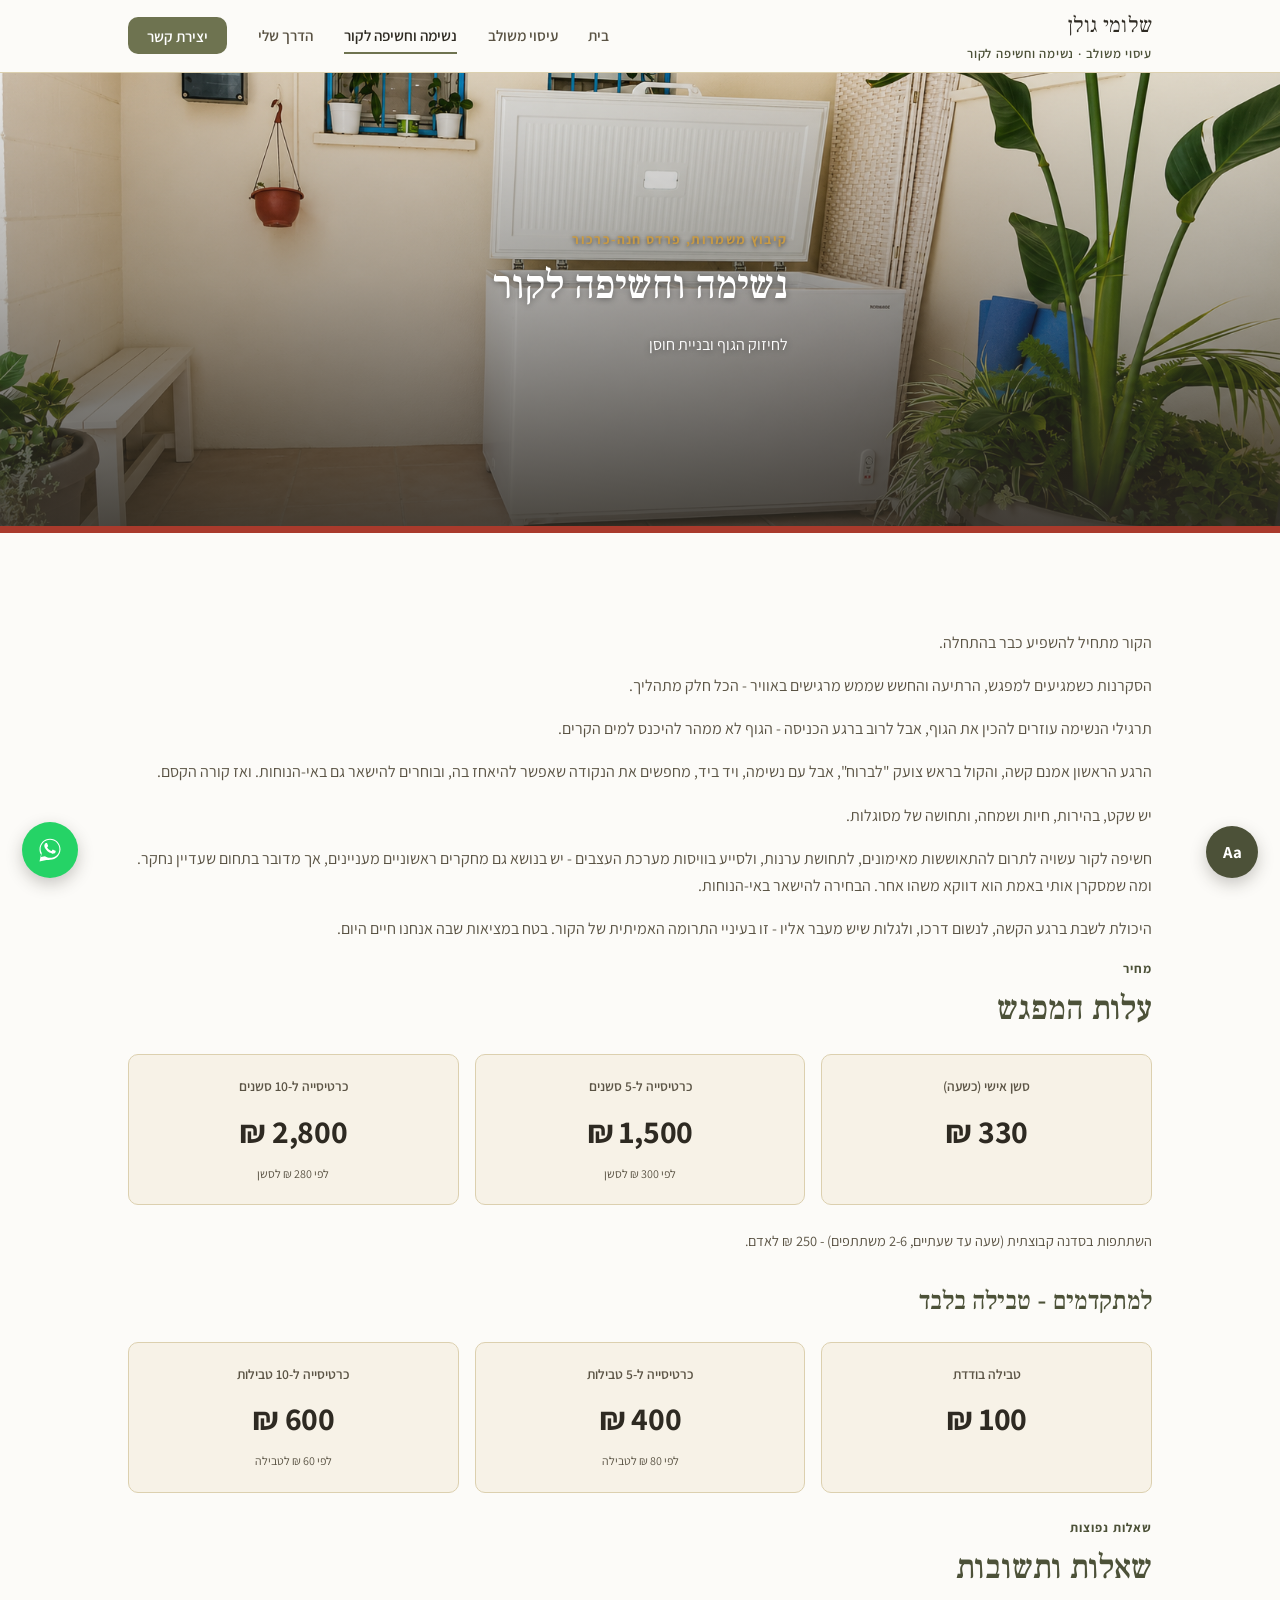
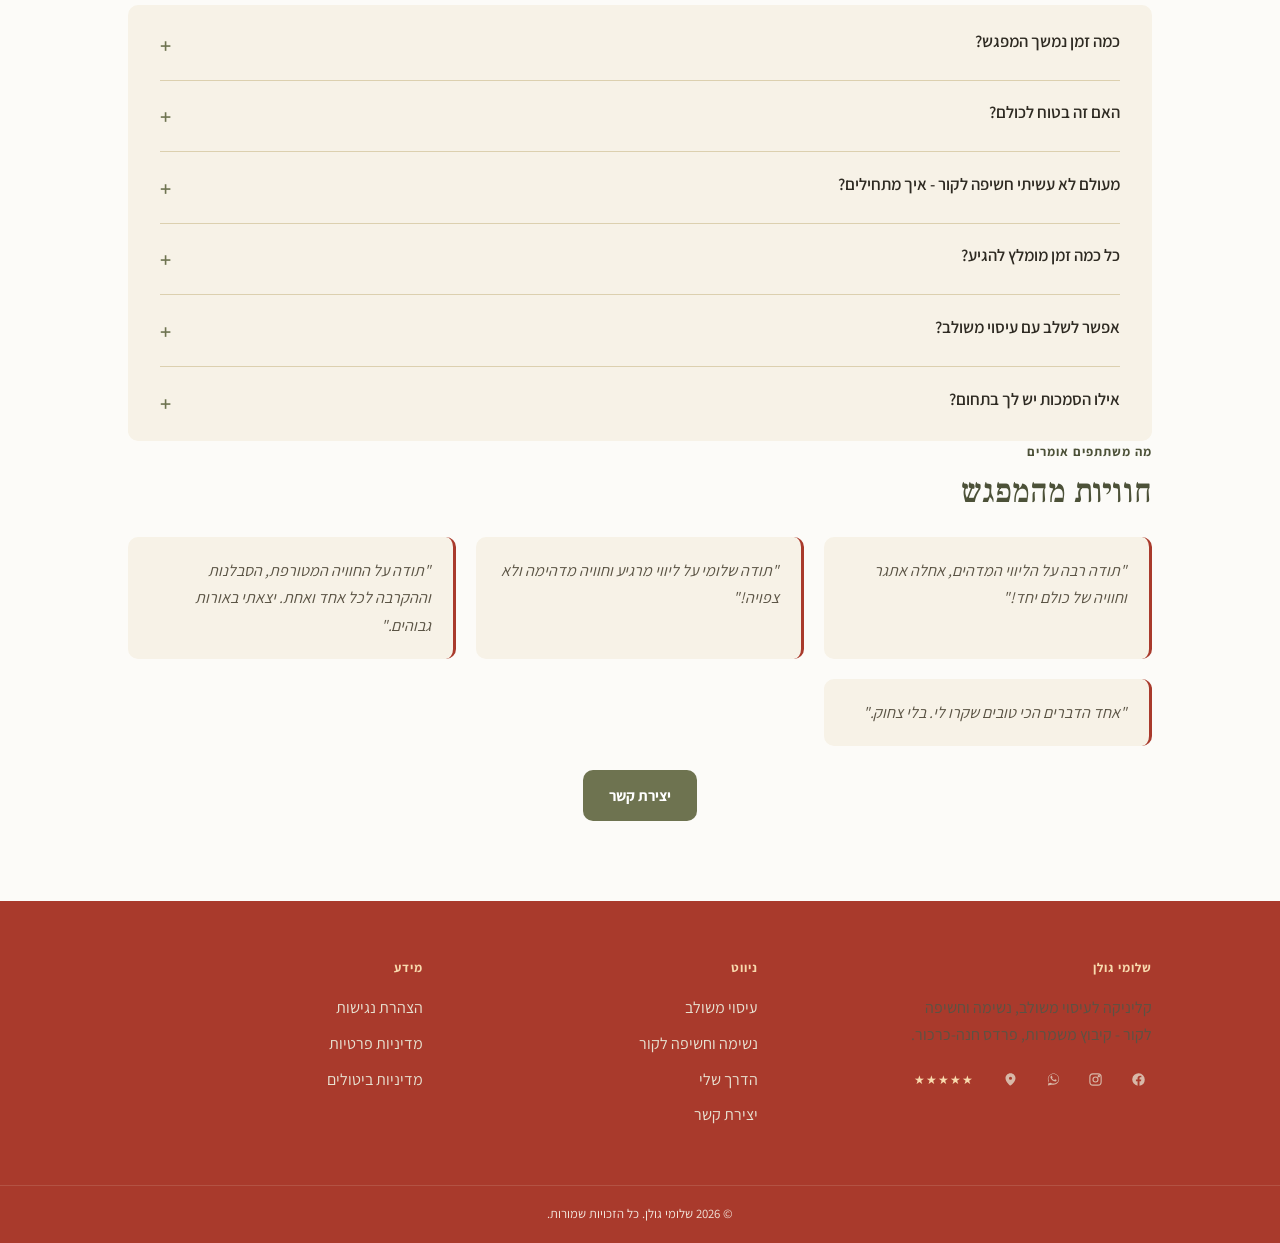
<file: breathwork.html>
<!DOCTYPE html>
<html lang="he" dir="rtl">
<head>
<meta charset="UTF-8">
<meta name="viewport" content="width=device-width, initial-scale=1.0">
<title>נשימה וחשיפה לקור | שלומי גולן</title>
<meta name="description" content="נשימה וחשיפה לקור לחיזוק הגוף והנפש - קיבוץ משמרות, פרדס חנה-כרכור. מפגשים אישיים, זוגיים וסדנאות קבוצתיות עם שלומי גולן.">
<link rel="canonical" href="https://holisti.co.il/breathwork.html">
<meta property="og:type" content="website">
<meta property="og:title" content="נשימה וחשיפה לקור | שלומי גולן">
<meta property="og:description" content="נשימה וחשיפה לקור לחיזוק הגוף והנפש - קיבוץ משמרות, פרדס חנה-כרכור. מפגשים אישיים, זוגיים וסדנאות קבוצתיות עם שלומי גולן.">
<meta property="og:url" content="https://holisti.co.il/breathwork.html">
<meta property="og:image" content="https://holisti.co.il/assets/treatment-room.png">
<meta property="og:locale" content="he_IL">
<link rel="stylesheet" href="css/style.css">
<script type="application/ld+json">
{
  "@context": "https://schema.org",
  "@type": "HealthAndBeautyBusiness",
  "name": "שלומי גולן - עיסוי משולב, נשימה וחשיפה לקור",
  "image": "https://holisti.co.il/assets/treatment-room.png",
  "telephone": "+972546612103",
  "priceRange": "₪₪",
  "address": {
    "@type": "PostalAddress",
    "addressLocality": "קיבוץ משמרות, פרדס חנה-כרכור",
    "addressCountry": "IL"
  },
  "url": "https://holisti.co.il"
}
</script>
<script type="application/ld+json">
{
  "@context": "https://schema.org",
  "@type": "FAQPage",
  "mainEntity": [
    {
      "@type": "Question",
      "name": "כמה זמן נמשך המפגש?",
      "acceptedAnswer": {
        "@type": "Answer",
        "text": "מפגש אישי או זוגי נמשך כשעה. סדנאות קבוצתיות (עד 6 משתתפים) נמשכות בין 90 דקות לשעתיים, בהתאם למספר המשתתפים."
      }
    },
    {
      "@type": "Question",
      "name": "האם זה בטוח לכולם?",
      "acceptedAnswer": {
        "@type": "Answer",
        "text": "הטבילה באמבטיית קרח אינה מתאימה לאנשים עם מחלות לב או כלי דם, יתר לחץ דם לא מאוזן, אפילפסיה, או לנשים בהריון, וכן במצבים בריאותיים נוספים שבהם חשיפה לקור עלולה להוות סיכון. לפני מפגש ראשון אני עורך בירור קצר על המצב הבריאותי כדי להתאים את המפגש אישית, ובמצבים המצריכים זאת אמליץ להתייעץ עם רופא לפני ההשתתפות."
      }
    },
    {
      "@type": "Question",
      "name": "מעולם לא עשיתי חשיפה לקור - איך מתחילים?",
      "acceptedAnswer": {
        "@type": "Answer",
        "text": "המפגש הראשון כולל הסבר מלא על כל השלבים, וליווי צמוד לכל אורך הדרך. כדאי להגיע עם בגדים נוחים לשלב תרגילי הנשימה, בגד ים ומגבת לטבילה, ובגדים להחלפה."
      }
    },
    {
      "@type": "Question",
      "name": "כל כמה זמן מומלץ להגיע?",
      "acceptedAnswer": {
        "@type": "Answer",
        "text": "התדירות משתנה מאדם לאדם, בהתאם למטרות האישיות - אבל לרוב, פעם או פעמיים בשבוע מאפשרות ליהנות מכל היתרונות של הקור. מומלץ גם לתרגל את הנשימות באופן עצמאי, ויש דרכים לתרגל חשיפה לקור גם באמצעים ביתיים. בשלב מתקדם יותר אפשר להגיע לטבילה בלבד, ללא ליווי בתרגילי הנשימה המקדימים."
      }
    },
    {
      "@type": "Question",
      "name": "אפשר לשלב עם עיסוי משולב?",
      "acceptedAnswer": {
        "@type": "Answer",
        "text": "אפשר לשלב בין שני סוגי הטיפול בהתאם לצורך ולמטרת המפגש."
      }
    },
    {
      "@type": "Question",
      "name": "אילו הסמכות יש לך בתחום?",
      "acceptedAnswer": {
        "@type": "Answer",
        "text": "הליווי בנשימה וחשיפה לקור מבוסס על הכשרה במודולציה עצבית (Neural Modulation)."
      }
    }
  ]
}
</script>
<!-- Cloudflare Web Analytics -->
<script type='module' src='https://static.cloudflareinsights.com/beacon.min.js' data-cf-beacon='{"token": "cf59eb72f3ce44da95bb66933f09b64c"}'></script>
<!-- End Cloudflare Web Analytics -->
</head>
<body>
  <header class="site-header">
    <div class="container nav-row">
      <a href="index.html" class="brand">שלומי גולן<span>עיסוי משולב · נשימה וחשיפה לקור</span></a>
      <nav>
        <ul class="nav-links">
        <li><a href="index.html">בית</a></li>
        <li><a href="massage.html">עיסוי משולב</a></li>
        <li><a href="breathwork.html" aria-current="page">נשימה וחשיפה לקור</a></li>
        <li><a href="about.html">הדרך שלי</a></li>
          <li><a href="contact.html" class="nav-cta">יצירת קשר</a></li>
        </ul>
      </nav>
      <button class="nav-toggle" aria-label="פתיחת תפריט" aria-expanded="false">
        <span></span><span></span><span></span>
      </button>
    </div>
  </header>

<main>
  <section class="hero" style="min-height:44vh;">
    <img src="assets/ice-bath.png" alt="אמבטיית קרח לחשיפה לקור">
    <div class="container hero-content">
      <span class="hero-eyebrow">קיבוץ משמרות, פרדס חנה-כרכור</span>
      <h1>נשימה וחשיפה לקור</h1>
      <p style="max-width:50ch;">לחיזוק הגוף ובניית חוסן</p>
    </div>
  </section>

  <section class="container">
    <p>הקור מתחיל להשפיע כבר בהתחלה.</p>
    <p>הסקרנות כשמגיעים למפגש, הרתיעה והחשש שממש מרגישים באוויר - הכל חלק מתהליך.</p>
    <p>תרגילי הנשימה עוזרים להכין את הגוף, אבל לרוב ברגע הכניסה - הגוף לא ממהר להיכנס למים הקרים.</p>
    <p>הרגע הראשון אמנם קשה, והקול בראש צועק "לברוח", אבל עם נשימה, ויד ביד, מחפשים את הנקודה שאפשר להיאחז בה, ובוחרים להישאר גם באי-הנוחות. ואז קורה הקסם.</p>
    <p>יש שקט, בהירות, חיות ושמחה, ותחושה של מסוגלות.</p>
    <p>חשיפה לקור עשויה לתרום להתאוששות מאימונים, לתחושת ערנות, ולסייע בוויסות מערכת העצבים - יש בנושא גם מחקרים ראשוניים מעניינים, אך מדובר בתחום שעדיין נחקר. ומה שמסקרן אותי באמת הוא דווקא משהו אחר. הבחירה להישאר באי-הנוחות.</p>
    <p>היכולת לשבת ברגע הקשה, לנשום דרכו, ולגלות שיש מעבר אליו - זו בעיניי התרומה האמיתית של הקור. בטח במציאות שבה אנחנו חיים היום.</p>
  </section>

  

  <section class="container">
    <span class="section-label">מחיר</span>
    <h2>עלות המפגש</h2>
    <div class="price-grid">
      <div class="price-card"><span class="label">סשן אישי (כשעה)</span><span class="amount">330 ₪</span></div>
      <div class="price-card"><span class="label">כרטיסייה ל-5 סשנים</span><span class="amount">1,500 ₪</span><span class="per">לפי 300 ₪ לסשן</span></div>
      <div class="price-card"><span class="label">כרטיסייה ל-10 סשנים</span><span class="amount">2,800 ₪</span><span class="per">לפי 280 ₪ לסשן</span></div>
    </div>
    <p class="price-note">השתתפות בסדנה קבוצתית (שעה עד שעתיים, 2-6 משתתפים) - 250 ₪ לאדם.</p>
    <h3 style="margin-top:2rem;">למתקדמים - טבילה בלבד</h3>
    <div class="price-grid">
      <div class="price-card"><span class="label">טבילה בודדת</span><span class="amount">100 ₪</span></div>
      <div class="price-card"><span class="label">כרטיסייה ל-5 טבילות</span><span class="amount">400 ₪</span><span class="per">לפי 80 ₪ לטבילה</span></div>
      <div class="price-card"><span class="label">כרטיסייה ל-10 טבילות</span><span class="amount">600 ₪</span><span class="per">לפי 60 ₪ לטבילה</span></div>
    </div>
  </section>

  

  <section class="container">
    <span class="section-label">שאלות נפוצות</span>
    <h2>שאלות ותשובות</h2>
    <div class="faq-list">
      <details class="faq-item">
        <summary>כמה זמן נמשך המפגש?</summary>
        <p>מפגש אישי או זוגי נמשך כשעה. סדנאות קבוצתיות (עד 6 משתתפים) נמשכות בין 90 דקות לשעתיים, בהתאם למספר המשתתפים.</p>
      </details>
      <details class="faq-item">
        <summary>האם זה בטוח לכולם?</summary>
        <p>הטבילה באמבטיית קרח אינה מתאימה לאנשים עם מחלות לב או כלי דם, יתר לחץ דם לא מאוזן, אפילפסיה, או לנשים בהריון, וכן במצבים בריאותיים נוספים שבהם חשיפה לקור עלולה להוות סיכון. לפני מפגש ראשון אני עורך בירור קצר על המצב הבריאותי כדי להתאים את המפגש אישית, ובמצבים המצריכים זאת אמליץ להתייעץ עם רופא לפני ההשתתפות.</p>
      </details>
      <details class="faq-item">
        <summary>מעולם לא עשיתי חשיפה לקור - איך מתחילים?</summary>
        <p>המפגש הראשון כולל הסבר מלא על כל השלבים, וליווי צמוד לכל אורך הדרך. כדאי להגיע עם בגדים נוחים לשלב תרגילי הנשימה, בגד ים ומגבת לטבילה, ובגדים להחלפה.</p>
      </details>
      <details class="faq-item">
        <summary>כל כמה זמן מומלץ להגיע?</summary>
        <p>התדירות משתנה מאדם לאדם, בהתאם למטרות האישיות - אבל לרוב, פעם או פעמיים בשבוע מאפשרות ליהנות מכל היתרונות של הקור. מומלץ גם לתרגל את הנשימות באופן עצמאי, ויש דרכים לתרגל חשיפה לקור גם באמצעים ביתיים. בשלב מתקדם יותר אפשר להגיע לטבילה בלבד, ללא ליווי בתרגילי הנשימה המקדימים.</p>
      </details>
      <details class="faq-item">
        <summary>אפשר לשלב עם עיסוי משולב?</summary>
        <p>אפשר לשלב בין שני סוגי הטיפול בהתאם לצורך ולמטרת המפגש.</p>
      </details>
      <details class="faq-item">
        <summary>אילו הסמכות יש לך בתחום?</summary>
        <p>הליווי בנשימה וחשיפה לקור מבוסס על הכשרה במודולציה עצבית (Neural Modulation).</p>
      </details>
      
    </div>
  </section>

  

  <section class="container">
    <span class="section-label">מה משתתפים אומרים</span>
    <h2>חוויות מהמפגש</h2>
    <div class="testimonial-grid">
      <div class="testimonial-card"><p>"תודה רבה על הליווי המדהים, אחלה אתגר וחוויה של כולם יחד!"</p></div>
      <div class="testimonial-card"><p>"תודה שלומי על ליווי מרגיע וחוויה מדהימה ולא צפויה!"</p></div>
      <div class="testimonial-card"><p>"תודה על החוויה המטורפת, הסבלנות וההקרבה לכל אחד ואחת. יצאתי באורות גבוהים."</p></div>
      <div class="testimonial-card"><p>"אחד הדברים הכי טובים שקרו לי. בלי צחוק."</p></div>
    </div>
  </section>

  <section class="container cta-section" style="text-align:center;">
    <a href="contact.html" class="btn btn-primary">יצירת קשר</a>
  </section>

</main>
  <footer class="site-footer">
    <div class="container footer-grid">
      <div>
        <h4>שלומי גולן</h4>
        <p style="max-width: 32ch;">קליניקה לעיסוי משולב, נשימה וחשיפה לקור - קיבוץ משמרות, פרדס חנה-כרכור.</p>
        <div class="social-links">
          <a href="https://facebook.com/holisti.co.il" target="_blank" rel="noopener" aria-label="פייסבוק">
            <svg viewBox="0 0 24 24" fill="currentColor" aria-hidden="true"><path d="M22 12a10 10 0 1 0-11.5 9.9v-7H7.9V12h2.6V9.8c0-2.6 1.6-4 3.9-4 1.1 0 2.2.2 2.2.2v2.5h-1.3c-1.3 0-1.7.8-1.7 1.6V12h2.8l-.4 2.9h-2.4v7A10 10 0 0 0 22 12Z"/></svg>
          </a>
          <a href="https://instagram.com/Shlomi_holisti.co.il" target="_blank" rel="noopener" aria-label="אינסטגרם">
            <svg viewBox="0 0 24 24" fill="none" stroke="currentColor" stroke-width="1.8" aria-hidden="true"><rect x="3" y="3" width="18" height="18" rx="5"/><circle cx="12" cy="12" r="4"/><circle cx="17.3" cy="6.7" r="1"/></svg>
          </a>
          <a href="https://wa.me/c/972546612103" target="_blank" rel="noopener" aria-label="קטלוג בוואטסאפ">
            <svg viewBox="0 0 32 32" fill="currentColor" aria-hidden="true"><path d="M16.004 3C9.376 3 4 8.373 4 15c0 2.286.638 4.428 1.744 6.25L4 29l7.938-1.686A11.93 11.93 0 0 0 16.004 27C22.63 27 28 21.627 28 15S22.63 3 16.004 3Zm0 21.75c-1.94 0-3.75-.53-5.303-1.453l-.38-.226-4.71 1 1.03-4.59-.248-.397A9.7 9.7 0 0 1 5.25 15c0-5.93 4.822-10.75 10.754-10.75S26.75 9.07 26.75 15 21.936 24.75 16.004 24.75Zm5.86-8.07c-.32-.16-1.9-.938-2.195-1.046-.294-.108-.508-.16-.723.16-.214.32-.83 1.046-1.018 1.26-.187.214-.374.24-.694.08-.32-.16-1.35-.497-2.572-1.586-.95-.847-1.593-1.893-1.78-2.213-.187-.32-.02-.494.14-.653.144-.143.32-.373.48-.56.16-.187.213-.32.32-.534.107-.214.053-.4-.027-.56-.08-.16-.723-1.744-.99-2.39-.26-.626-.526-.54-.723-.55l-.615-.01c-.213 0-.56.08-.854.4-.294.32-1.12 1.093-1.12 2.666s1.147 3.093 1.307 3.306c.16.214 2.257 3.446 5.47 4.833.764.33 1.36.527 1.825.674.767.244 1.465.21 2.017.128.615-.092 1.9-.777 2.168-1.527.267-.75.267-1.393.187-1.527-.08-.133-.294-.213-.614-.373Z"/></svg>
          </a>
          <a href="https://waze.com/ul/hsvbbu41y6" target="_blank" rel="noopener" aria-label="ניווט בוויז">
            <svg viewBox="0 0 24 24" fill="currentColor" aria-hidden="true"><path d="M12 2C7.58 2 4 5.58 4 10c0 5.25 6.72 11.19 7.11 11.52.26.22.62.22.88 0C13.28 21.19 20 15.25 20 10c0-4.42-3.58-8-8-8Zm0 10.5A2.5 2.5 0 1 1 12 7.5a2.5 2.5 0 0 1 0 5Z"/></svg>
          </a>
          <a href="https://g.page/r/CW8teVGp989YEAE/review" target="_blank" rel="noopener" aria-label="לפרגן בגוגל" class="stars">
            <span aria-hidden="true">★★★★★</span>
          </a>
        </div>
      </div>
      <div>
        <h4>ניווט</h4>
        <ul class="footer-links">
          <li><a href="massage.html">עיסוי משולב</a></li>
          <li><a href="breathwork.html">נשימה וחשיפה לקור</a></li>
          <li><a href="about.html">הדרך שלי</a></li>
          <li><a href="contact.html">יצירת קשר</a></li>
        </ul>
      </div>
      <div>
        <h4>מידע</h4>
        <ul class="footer-links">
          <li><a href="accessibility.html">הצהרת נגישות</a></li>
          <li><a href="privacy.html">מדיניות פרטיות</a></li>
          <li><a href="cancellation.html">מדיניות ביטולים</a></li>
        </ul>
      </div>
    </div>
    <div class="footer-bottom">© 2026 שלומי גולן. כל הזכויות שמורות.</div>
  </footer>

  <a href="https://wa.me/972546612103" class="whatsapp-float" aria-label="שליחת הודעת וואטסאפ" target="_blank" rel="noopener">
    <svg viewBox="0 0 32 32" fill="#fff" xmlns="http://www.w3.org/2000/svg"><path d="M16.004 3C9.376 3 4 8.373 4 15c0 2.286.638 4.428 1.744 6.25L4 29l7.938-1.686A11.93 11.93 0 0 0 16.004 27C22.63 27 28 21.627 28 15S22.63 3 16.004 3Zm0 21.75c-1.94 0-3.75-.53-5.303-1.453l-.38-.226-4.71 1 1.03-4.59-.248-.397A9.7 9.7 0 0 1 5.25 15c0-5.93 4.822-10.75 10.754-10.75S26.75 9.07 26.75 15 21.936 24.75 16.004 24.75Zm5.86-8.07c-.32-.16-1.9-.938-2.195-1.046-.294-.108-.508-.16-.723.16-.214.32-.83 1.046-1.018 1.26-.187.214-.374.24-.694.08-.32-.16-1.35-.497-2.572-1.586-.95-.847-1.593-1.893-1.78-2.213-.187-.32-.02-.494.14-.653.144-.143.32-.373.48-.56.16-.187.213-.32.32-.534.107-.214.053-.4-.027-.56-.08-.16-.723-1.744-.99-2.39-.26-.626-.526-.54-.723-.55l-.615-.01c-.213 0-.56.08-.854.4-.294.32-1.12 1.093-1.12 2.666s1.147 3.093 1.307 3.306c.16.214 2.257 3.446 5.47 4.833.764.33 1.36.527 1.825.674.767.244 1.465.21 2.017.128.615-.092 1.9-.777 2.168-1.527.267-.75.267-1.393.187-1.527-.08-.133-.294-.213-.614-.373Z"/></svg>
  </a>
  <button class="a11y-float" id="a11yToggle" aria-label="אפשרויות נגישות" aria-expanded="false" aria-controls="a11yPanel">Aa</button>
  <div class="a11y-panel" id="a11yPanel" role="region" aria-label="אפשרויות נגישות">
    <h4>גודל טקסט</h4>
    <button type="button" id="a11yTextInc">הגדלת טקסט (A+)</button>
    <button type="button" id="a11yTextDec">הקטנת טקסט (A-)</button>
    <button type="button" id="a11yTextReset">איפוס גודל טקסט</button>
    <h4>תנועה</h4>
    <button type="button" id="a11yMotion" aria-pressed="false">עצירת אנימציות</button>
  </div>
<script src="js/main.js"></script>
</body>
</html>
</file>
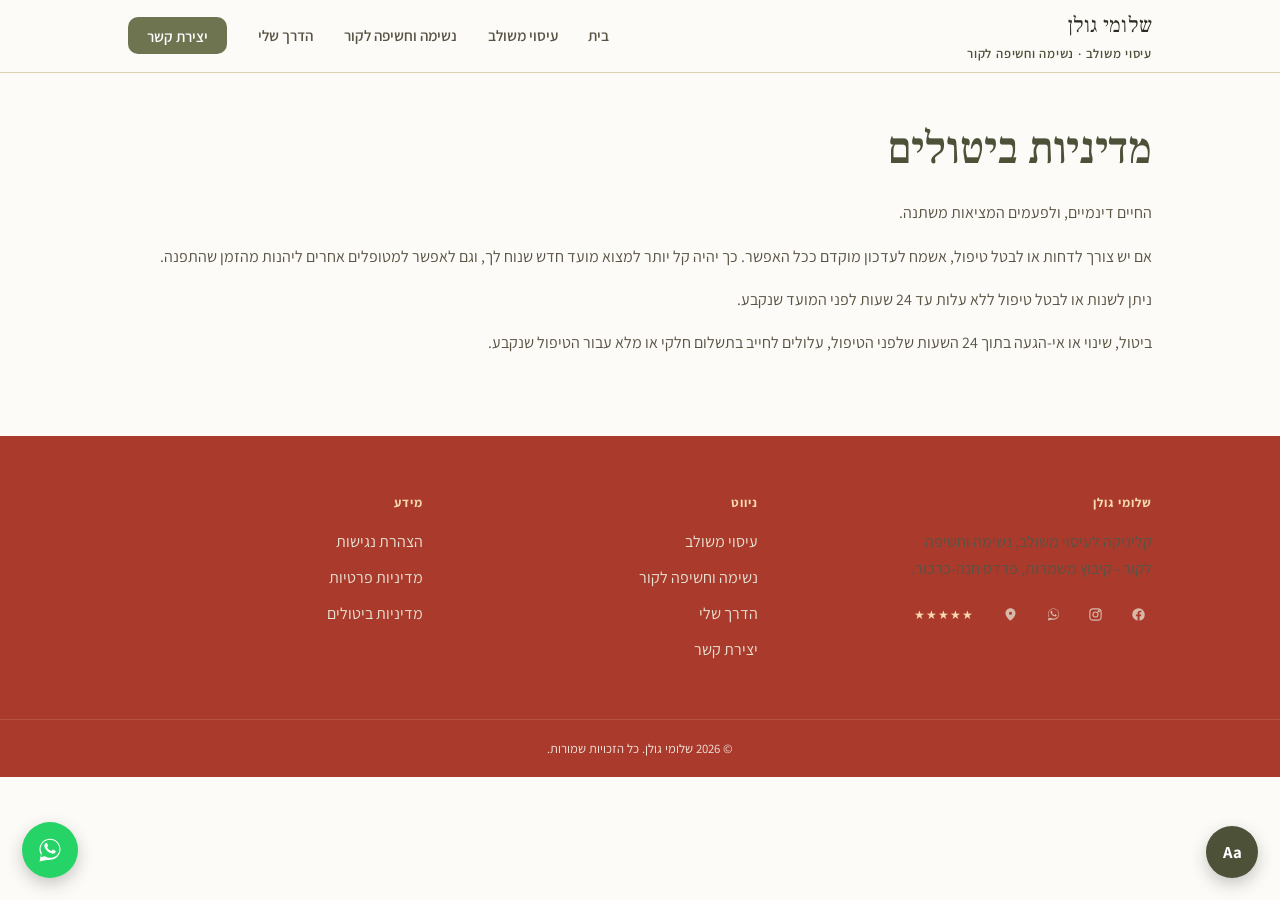
<file: cancellation.html>
<!DOCTYPE html>
<html lang="he" dir="rtl">
<head>
<meta charset="UTF-8">
<meta name="viewport" content="width=device-width, initial-scale=1.0">
<title>מדיניות ביטולים | שלומי גולן</title>
<meta name="description" content="מדיניות ביטולים ושינויי תור אצל שלומי גולן.">
<link rel="canonical" href="https://holisti.co.il/cancellation.html">
<meta property="og:type" content="website">
<meta property="og:title" content="מדיניות ביטולים | שלומי גולן">
<meta property="og:description" content="מדיניות ביטולים ושינויי תור אצל שלומי גולן.">
<meta property="og:url" content="https://holisti.co.il/cancellation.html">
<meta property="og:image" content="https://holisti.co.il/assets/treatment-room.png">
<meta property="og:locale" content="he_IL">
<link rel="stylesheet" href="css/style.css">
<script type="application/ld+json">
{
  "@context": "https://schema.org",
  "@type": "HealthAndBeautyBusiness",
  "name": "שלומי גולן - עיסוי משולב, נשימה וחשיפה לקור",
  "image": "https://holisti.co.il/assets/treatment-room.png",
  "telephone": "+972546612103",
  "priceRange": "₪₪",
  "address": {
    "@type": "PostalAddress",
    "addressLocality": "קיבוץ משמרות, פרדס חנה-כרכור",
    "addressCountry": "IL"
  },
  "url": "https://holisti.co.il"
}
</script>
<!-- Cloudflare Web Analytics -->
<script type='module' src='https://static.cloudflareinsights.com/beacon.min.js' data-cf-beacon='{"token": "cf59eb72f3ce44da95bb66933f09b64c"}'></script>
<!-- End Cloudflare Web Analytics -->
</head>
<body>
  <header class="site-header">
    <div class="container nav-row">
      <a href="index.html" class="brand">שלומי גולן<span>עיסוי משולב · נשימה וחשיפה לקור</span></a>
      <nav>
        <ul class="nav-links">
        <li><a href="index.html">בית</a></li>
        <li><a href="massage.html">עיסוי משולב</a></li>
        <li><a href="breathwork.html">נשימה וחשיפה לקור</a></li>
        <li><a href="about.html">הדרך שלי</a></li>
          <li><a href="contact.html" class="nav-cta">יצירת קשר</a></li>
        </ul>
      </nav>
      <button class="nav-toggle" aria-label="פתיחת תפריט" aria-expanded="false">
        <span></span><span></span><span></span>
      </button>
    </div>
  </header>

<main>
  <section class="container" style="padding-top:3rem;">
    <h1>מדיניות ביטולים</h1>
    <p>החיים דינמיים, ולפעמים המציאות משתנה.</p>
    <p>אם יש צורך לדחות או לבטל טיפול, אשמח לעדכון מוקדם ככל האפשר. כך יהיה קל יותר למצוא מועד חדש שנוח לך, וגם לאפשר למטופלים אחרים ליהנות מהזמן שהתפנה.</p>
    <p>ניתן לשנות או לבטל טיפול ללא עלות עד 24 שעות לפני המועד שנקבע.</p>
    <p>ביטול, שינוי או אי-הגעה בתוך 24 השעות שלפני הטיפול, עלולים לחייב בתשלום חלקי או מלא עבור הטיפול שנקבע.</p>
  </section>

</main>
  <footer class="site-footer">
    <div class="container footer-grid">
      <div>
        <h4>שלומי גולן</h4>
        <p style="max-width: 32ch;">קליניקה לעיסוי משולב, נשימה וחשיפה לקור - קיבוץ משמרות, פרדס חנה-כרכור.</p>
        <div class="social-links">
          <a href="https://facebook.com/holisti.co.il" target="_blank" rel="noopener" aria-label="פייסבוק">
            <svg viewBox="0 0 24 24" fill="currentColor" aria-hidden="true"><path d="M22 12a10 10 0 1 0-11.5 9.9v-7H7.9V12h2.6V9.8c0-2.6 1.6-4 3.9-4 1.1 0 2.2.2 2.2.2v2.5h-1.3c-1.3 0-1.7.8-1.7 1.6V12h2.8l-.4 2.9h-2.4v7A10 10 0 0 0 22 12Z"/></svg>
          </a>
          <a href="https://instagram.com/Shlomi_holisti.co.il" target="_blank" rel="noopener" aria-label="אינסטגרם">
            <svg viewBox="0 0 24 24" fill="none" stroke="currentColor" stroke-width="1.8" aria-hidden="true"><rect x="3" y="3" width="18" height="18" rx="5"/><circle cx="12" cy="12" r="4"/><circle cx="17.3" cy="6.7" r="1"/></svg>
          </a>
          <a href="https://wa.me/c/972546612103" target="_blank" rel="noopener" aria-label="קטלוג בוואטסאפ">
            <svg viewBox="0 0 32 32" fill="currentColor" aria-hidden="true"><path d="M16.004 3C9.376 3 4 8.373 4 15c0 2.286.638 4.428 1.744 6.25L4 29l7.938-1.686A11.93 11.93 0 0 0 16.004 27C22.63 27 28 21.627 28 15S22.63 3 16.004 3Zm0 21.75c-1.94 0-3.75-.53-5.303-1.453l-.38-.226-4.71 1 1.03-4.59-.248-.397A9.7 9.7 0 0 1 5.25 15c0-5.93 4.822-10.75 10.754-10.75S26.75 9.07 26.75 15 21.936 24.75 16.004 24.75Zm5.86-8.07c-.32-.16-1.9-.938-2.195-1.046-.294-.108-.508-.16-.723.16-.214.32-.83 1.046-1.018 1.26-.187.214-.374.24-.694.08-.32-.16-1.35-.497-2.572-1.586-.95-.847-1.593-1.893-1.78-2.213-.187-.32-.02-.494.14-.653.144-.143.32-.373.48-.56.16-.187.213-.32.32-.534.107-.214.053-.4-.027-.56-.08-.16-.723-1.744-.99-2.39-.26-.626-.526-.54-.723-.55l-.615-.01c-.213 0-.56.08-.854.4-.294.32-1.12 1.093-1.12 2.666s1.147 3.093 1.307 3.306c.16.214 2.257 3.446 5.47 4.833.764.33 1.36.527 1.825.674.767.244 1.465.21 2.017.128.615-.092 1.9-.777 2.168-1.527.267-.75.267-1.393.187-1.527-.08-.133-.294-.213-.614-.373Z"/></svg>
          </a>
          <a href="https://waze.com/ul/hsvbbu41y6" target="_blank" rel="noopener" aria-label="ניווט בוויז">
            <svg viewBox="0 0 24 24" fill="currentColor" aria-hidden="true"><path d="M12 2C7.58 2 4 5.58 4 10c0 5.25 6.72 11.19 7.11 11.52.26.22.62.22.88 0C13.28 21.19 20 15.25 20 10c0-4.42-3.58-8-8-8Zm0 10.5A2.5 2.5 0 1 1 12 7.5a2.5 2.5 0 0 1 0 5Z"/></svg>
          </a>
          <a href="https://g.page/r/CW8teVGp989YEAE/review" target="_blank" rel="noopener" aria-label="לפרגן בגוגל" class="stars">
            <span aria-hidden="true">★★★★★</span>
          </a>
        </div>
      </div>
      <div>
        <h4>ניווט</h4>
        <ul class="footer-links">
          <li><a href="massage.html">עיסוי משולב</a></li>
          <li><a href="breathwork.html">נשימה וחשיפה לקור</a></li>
          <li><a href="about.html">הדרך שלי</a></li>
          <li><a href="contact.html">יצירת קשר</a></li>
        </ul>
      </div>
      <div>
        <h4>מידע</h4>
        <ul class="footer-links">
          <li><a href="accessibility.html">הצהרת נגישות</a></li>
          <li><a href="privacy.html">מדיניות פרטיות</a></li>
          <li><a href="cancellation.html">מדיניות ביטולים</a></li>
        </ul>
      </div>
    </div>
    <div class="footer-bottom">© 2026 שלומי גולן. כל הזכויות שמורות.</div>
  </footer>

  <a href="https://wa.me/972546612103" class="whatsapp-float" aria-label="שליחת הודעת וואטסאפ" target="_blank" rel="noopener">
    <svg viewBox="0 0 32 32" fill="#fff" xmlns="http://www.w3.org/2000/svg"><path d="M16.004 3C9.376 3 4 8.373 4 15c0 2.286.638 4.428 1.744 6.25L4 29l7.938-1.686A11.93 11.93 0 0 0 16.004 27C22.63 27 28 21.627 28 15S22.63 3 16.004 3Zm0 21.75c-1.94 0-3.75-.53-5.303-1.453l-.38-.226-4.71 1 1.03-4.59-.248-.397A9.7 9.7 0 0 1 5.25 15c0-5.93 4.822-10.75 10.754-10.75S26.75 9.07 26.75 15 21.936 24.75 16.004 24.75Zm5.86-8.07c-.32-.16-1.9-.938-2.195-1.046-.294-.108-.508-.16-.723.16-.214.32-.83 1.046-1.018 1.26-.187.214-.374.24-.694.08-.32-.16-1.35-.497-2.572-1.586-.95-.847-1.593-1.893-1.78-2.213-.187-.32-.02-.494.14-.653.144-.143.32-.373.48-.56.16-.187.213-.32.32-.534.107-.214.053-.4-.027-.56-.08-.16-.723-1.744-.99-2.39-.26-.626-.526-.54-.723-.55l-.615-.01c-.213 0-.56.08-.854.4-.294.32-1.12 1.093-1.12 2.666s1.147 3.093 1.307 3.306c.16.214 2.257 3.446 5.47 4.833.764.33 1.36.527 1.825.674.767.244 1.465.21 2.017.128.615-.092 1.9-.777 2.168-1.527.267-.75.267-1.393.187-1.527-.08-.133-.294-.213-.614-.373Z"/></svg>
  </a>
  <button class="a11y-float" id="a11yToggle" aria-label="אפשרויות נגישות" aria-expanded="false" aria-controls="a11yPanel">Aa</button>
  <div class="a11y-panel" id="a11yPanel" role="region" aria-label="אפשרויות נגישות">
    <h4>גודל טקסט</h4>
    <button type="button" id="a11yTextInc">הגדלת טקסט (A+)</button>
    <button type="button" id="a11yTextDec">הקטנת טקסט (A-)</button>
    <button type="button" id="a11yTextReset">איפוס גודל טקסט</button>
    <h4>תנועה</h4>
    <button type="button" id="a11yMotion" aria-pressed="false">עצירת אנימציות</button>
  </div>
<script src="js/main.js"></script>
</body>
</html>
</file>
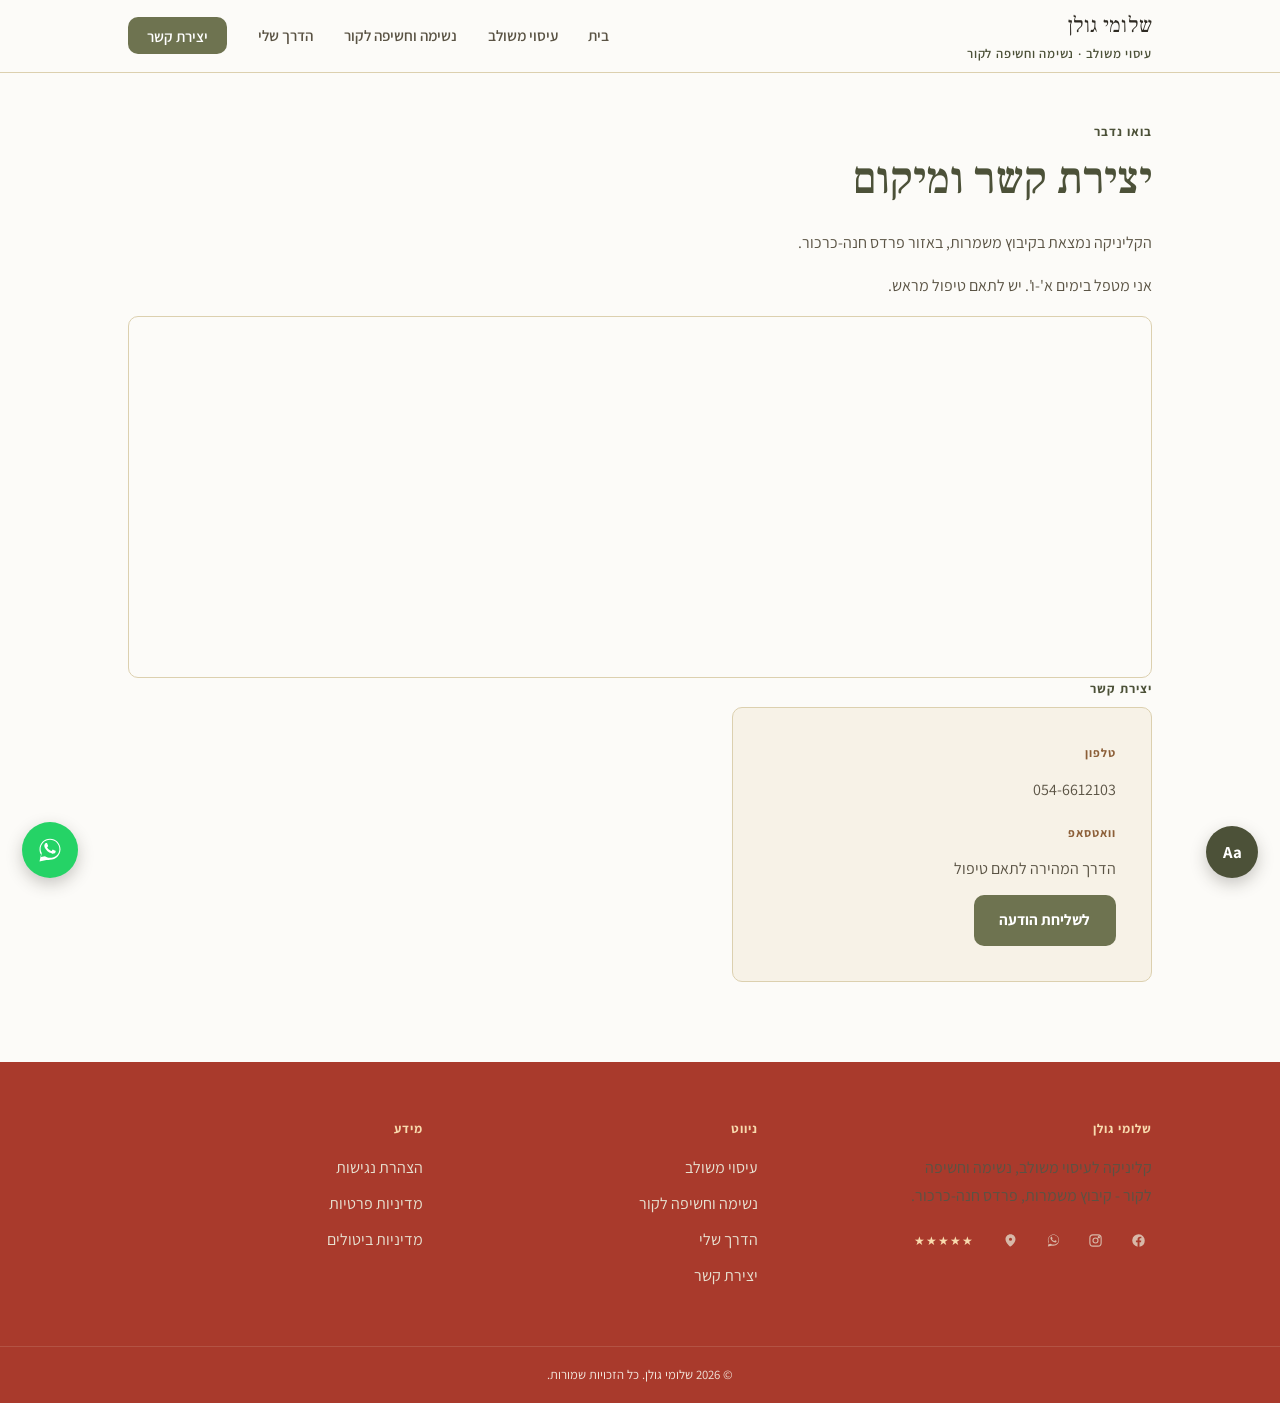
<file: contact.html>
<!DOCTYPE html>
<html lang="he" dir="rtl">
<head>
<meta charset="UTF-8">
<meta name="viewport" content="width=device-width, initial-scale=1.0">
<title>יצירת קשר | שלומי גולן</title>
<meta name="description" content="יצירת קשר וקביעת תור אצל שלומי גולן - קיבוץ משמרות, פרדס חנה-כרכור. וואטסאפ וטלפון.">
<link rel="canonical" href="https://holisti.co.il/contact.html">
<meta property="og:type" content="website">
<meta property="og:title" content="יצירת קשר | שלומי גולן">
<meta property="og:description" content="יצירת קשר וקביעת תור אצל שלומי גולן - קיבוץ משמרות, פרדס חנה-כרכור. וואטסאפ וטלפון.">
<meta property="og:url" content="https://holisti.co.il/contact.html">
<meta property="og:image" content="https://holisti.co.il/assets/treatment-room.png">
<meta property="og:locale" content="he_IL">
<link rel="stylesheet" href="css/style.css">
<script type="application/ld+json">
{
  "@context": "https://schema.org",
  "@type": "HealthAndBeautyBusiness",
  "name": "שלומי גולן - עיסוי משולב, נשימה וחשיפה לקור",
  "image": "https://holisti.co.il/assets/treatment-room.png",
  "telephone": "+972546612103",
  "priceRange": "₪₪",
  "address": {
    "@type": "PostalAddress",
    "addressLocality": "קיבוץ משמרות, פרדס חנה-כרכור",
    "addressCountry": "IL"
  },
  "url": "https://holisti.co.il"
}
</script>
<!-- Cloudflare Web Analytics -->
<script type='module' src='https://static.cloudflareinsights.com/beacon.min.js' data-cf-beacon='{"token": "cf59eb72f3ce44da95bb66933f09b64c"}'></script>
<!-- End Cloudflare Web Analytics -->
</head>
<body>
  <header class="site-header">
    <div class="container nav-row">
      <a href="index.html" class="brand">שלומי גולן<span>עיסוי משולב · נשימה וחשיפה לקור</span></a>
      <nav>
        <ul class="nav-links">
        <li><a href="index.html">בית</a></li>
        <li><a href="massage.html">עיסוי משולב</a></li>
        <li><a href="breathwork.html">נשימה וחשיפה לקור</a></li>
        <li><a href="about.html">הדרך שלי</a></li>
          <li><a href="contact.html" class="nav-cta">יצירת קשר</a></li>
        </ul>
      </nav>
      <button class="nav-toggle" aria-label="פתיחת תפריט" aria-expanded="false">
        <span></span><span></span><span></span>
      </button>
    </div>
  </header>

<main>
  <section class="container" style="padding-top:3rem;">
    <span class="section-label">בואו נדבר</span>
    <h1>יצירת קשר ומיקום</h1>
    <p>הקליניקה נמצאת בקיבוץ משמרות, באזור פרדס חנה-כרכור.</p>
    <p>אני מטפל בימים א'-ו'. יש לתאם טיפול מראש.</p>
  </section>
  <section class="container">
    <div style="border-radius:var(--radius); overflow:hidden; border:1px solid var(--line);">
      <iframe
        src="https://www.google.com/maps?q=%D7%A9%D7%9C%D7%95%D7%9E%D7%99+%D7%92%D7%95%D7%9C%D7%9F+%D7%A0%D7%98%D7%95%D7%A8%D7%95%D7%A4%D7%AA%D7%99%D7%94+%D7%95%D7%A2%D7%99%D7%A1%D7%95%D7%99+%D7%9E%D7%A9%D7%95%D7%9C%D7%91%2C+%D7%9E%D7%A9%D7%9E%D7%A8%D7%95%D7%AA&z=16&output=embed"
        width="100%" height="360" style="border:0; display:block;" loading="lazy"
        referrerpolicy="no-referrer-when-downgrade" title="מיקום הקליניקה של שלומי גולן במפה"></iframe>
    </div>
  </section>
  <section class="container">
    <span class="section-label">יצירת קשר</span>
    <div class="track-card" style="max-width:420px;">
      <span class="tag">טלפון</span>
      <p style="margin:0 0 .5rem;">054-6612103</p>
      <span class="tag">וואטסאפ</span>
      <p style="margin:0;">הדרך המהירה לתאם טיפול</p>
      <a href="https://wa.me/972546612103" class="btn btn-primary" target="_blank" rel="noopener">לשליחת הודעה</a>
    </div>
  </section>

</main>
  <footer class="site-footer">
    <div class="container footer-grid">
      <div>
        <h4>שלומי גולן</h4>
        <p style="max-width: 32ch;">קליניקה לעיסוי משולב, נשימה וחשיפה לקור - קיבוץ משמרות, פרדס חנה-כרכור.</p>
        <div class="social-links">
          <a href="https://facebook.com/holisti.co.il" target="_blank" rel="noopener" aria-label="פייסבוק">
            <svg viewBox="0 0 24 24" fill="currentColor" aria-hidden="true"><path d="M22 12a10 10 0 1 0-11.5 9.9v-7H7.9V12h2.6V9.8c0-2.6 1.6-4 3.9-4 1.1 0 2.2.2 2.2.2v2.5h-1.3c-1.3 0-1.7.8-1.7 1.6V12h2.8l-.4 2.9h-2.4v7A10 10 0 0 0 22 12Z"/></svg>
          </a>
          <a href="https://instagram.com/Shlomi_holisti.co.il" target="_blank" rel="noopener" aria-label="אינסטגרם">
            <svg viewBox="0 0 24 24" fill="none" stroke="currentColor" stroke-width="1.8" aria-hidden="true"><rect x="3" y="3" width="18" height="18" rx="5"/><circle cx="12" cy="12" r="4"/><circle cx="17.3" cy="6.7" r="1"/></svg>
          </a>
          <a href="https://wa.me/c/972546612103" target="_blank" rel="noopener" aria-label="קטלוג בוואטסאפ">
            <svg viewBox="0 0 32 32" fill="currentColor" aria-hidden="true"><path d="M16.004 3C9.376 3 4 8.373 4 15c0 2.286.638 4.428 1.744 6.25L4 29l7.938-1.686A11.93 11.93 0 0 0 16.004 27C22.63 27 28 21.627 28 15S22.63 3 16.004 3Zm0 21.75c-1.94 0-3.75-.53-5.303-1.453l-.38-.226-4.71 1 1.03-4.59-.248-.397A9.7 9.7 0 0 1 5.25 15c0-5.93 4.822-10.75 10.754-10.75S26.75 9.07 26.75 15 21.936 24.75 16.004 24.75Zm5.86-8.07c-.32-.16-1.9-.938-2.195-1.046-.294-.108-.508-.16-.723.16-.214.32-.83 1.046-1.018 1.26-.187.214-.374.24-.694.08-.32-.16-1.35-.497-2.572-1.586-.95-.847-1.593-1.893-1.78-2.213-.187-.32-.02-.494.14-.653.144-.143.32-.373.48-.56.16-.187.213-.32.32-.534.107-.214.053-.4-.027-.56-.08-.16-.723-1.744-.99-2.39-.26-.626-.526-.54-.723-.55l-.615-.01c-.213 0-.56.08-.854.4-.294.32-1.12 1.093-1.12 2.666s1.147 3.093 1.307 3.306c.16.214 2.257 3.446 5.47 4.833.764.33 1.36.527 1.825.674.767.244 1.465.21 2.017.128.615-.092 1.9-.777 2.168-1.527.267-.75.267-1.393.187-1.527-.08-.133-.294-.213-.614-.373Z"/></svg>
          </a>
          <a href="https://waze.com/ul/hsvbbu41y6" target="_blank" rel="noopener" aria-label="ניווט בוויז">
            <svg viewBox="0 0 24 24" fill="currentColor" aria-hidden="true"><path d="M12 2C7.58 2 4 5.58 4 10c0 5.25 6.72 11.19 7.11 11.52.26.22.62.22.88 0C13.28 21.19 20 15.25 20 10c0-4.42-3.58-8-8-8Zm0 10.5A2.5 2.5 0 1 1 12 7.5a2.5 2.5 0 0 1 0 5Z"/></svg>
          </a>
          <a href="https://g.page/r/CW8teVGp989YEAE/review" target="_blank" rel="noopener" aria-label="לפרגן בגוגל" class="stars">
            <span aria-hidden="true">★★★★★</span>
          </a>
        </div>
      </div>
      <div>
        <h4>ניווט</h4>
        <ul class="footer-links">
          <li><a href="massage.html">עיסוי משולב</a></li>
          <li><a href="breathwork.html">נשימה וחשיפה לקור</a></li>
          <li><a href="about.html">הדרך שלי</a></li>
          <li><a href="contact.html">יצירת קשר</a></li>
        </ul>
      </div>
      <div>
        <h4>מידע</h4>
        <ul class="footer-links">
          <li><a href="accessibility.html">הצהרת נגישות</a></li>
          <li><a href="privacy.html">מדיניות פרטיות</a></li>
          <li><a href="cancellation.html">מדיניות ביטולים</a></li>
        </ul>
      </div>
    </div>
    <div class="footer-bottom">© 2026 שלומי גולן. כל הזכויות שמורות.</div>
  </footer>

  <a href="https://wa.me/972546612103" class="whatsapp-float" aria-label="שליחת הודעת וואטסאפ" target="_blank" rel="noopener">
    <svg viewBox="0 0 32 32" fill="#fff" xmlns="http://www.w3.org/2000/svg"><path d="M16.004 3C9.376 3 4 8.373 4 15c0 2.286.638 4.428 1.744 6.25L4 29l7.938-1.686A11.93 11.93 0 0 0 16.004 27C22.63 27 28 21.627 28 15S22.63 3 16.004 3Zm0 21.75c-1.94 0-3.75-.53-5.303-1.453l-.38-.226-4.71 1 1.03-4.59-.248-.397A9.7 9.7 0 0 1 5.25 15c0-5.93 4.822-10.75 10.754-10.75S26.75 9.07 26.75 15 21.936 24.75 16.004 24.75Zm5.86-8.07c-.32-.16-1.9-.938-2.195-1.046-.294-.108-.508-.16-.723.16-.214.32-.83 1.046-1.018 1.26-.187.214-.374.24-.694.08-.32-.16-1.35-.497-2.572-1.586-.95-.847-1.593-1.893-1.78-2.213-.187-.32-.02-.494.14-.653.144-.143.32-.373.48-.56.16-.187.213-.32.32-.534.107-.214.053-.4-.027-.56-.08-.16-.723-1.744-.99-2.39-.26-.626-.526-.54-.723-.55l-.615-.01c-.213 0-.56.08-.854.4-.294.32-1.12 1.093-1.12 2.666s1.147 3.093 1.307 3.306c.16.214 2.257 3.446 5.47 4.833.764.33 1.36.527 1.825.674.767.244 1.465.21 2.017.128.615-.092 1.9-.777 2.168-1.527.267-.75.267-1.393.187-1.527-.08-.133-.294-.213-.614-.373Z"/></svg>
  </a>
  <button class="a11y-float" id="a11yToggle" aria-label="אפשרויות נגישות" aria-expanded="false" aria-controls="a11yPanel">Aa</button>
  <div class="a11y-panel" id="a11yPanel" role="region" aria-label="אפשרויות נגישות">
    <h4>גודל טקסט</h4>
    <button type="button" id="a11yTextInc">הגדלת טקסט (A+)</button>
    <button type="button" id="a11yTextDec">הקטנת טקסט (A-)</button>
    <button type="button" id="a11yTextReset">איפוס גודל טקסט</button>
    <h4>תנועה</h4>
    <button type="button" id="a11yMotion" aria-pressed="false">עצירת אנימציות</button>
  </div>
<script src="js/main.js"></script>
</body>
</html>
</file>
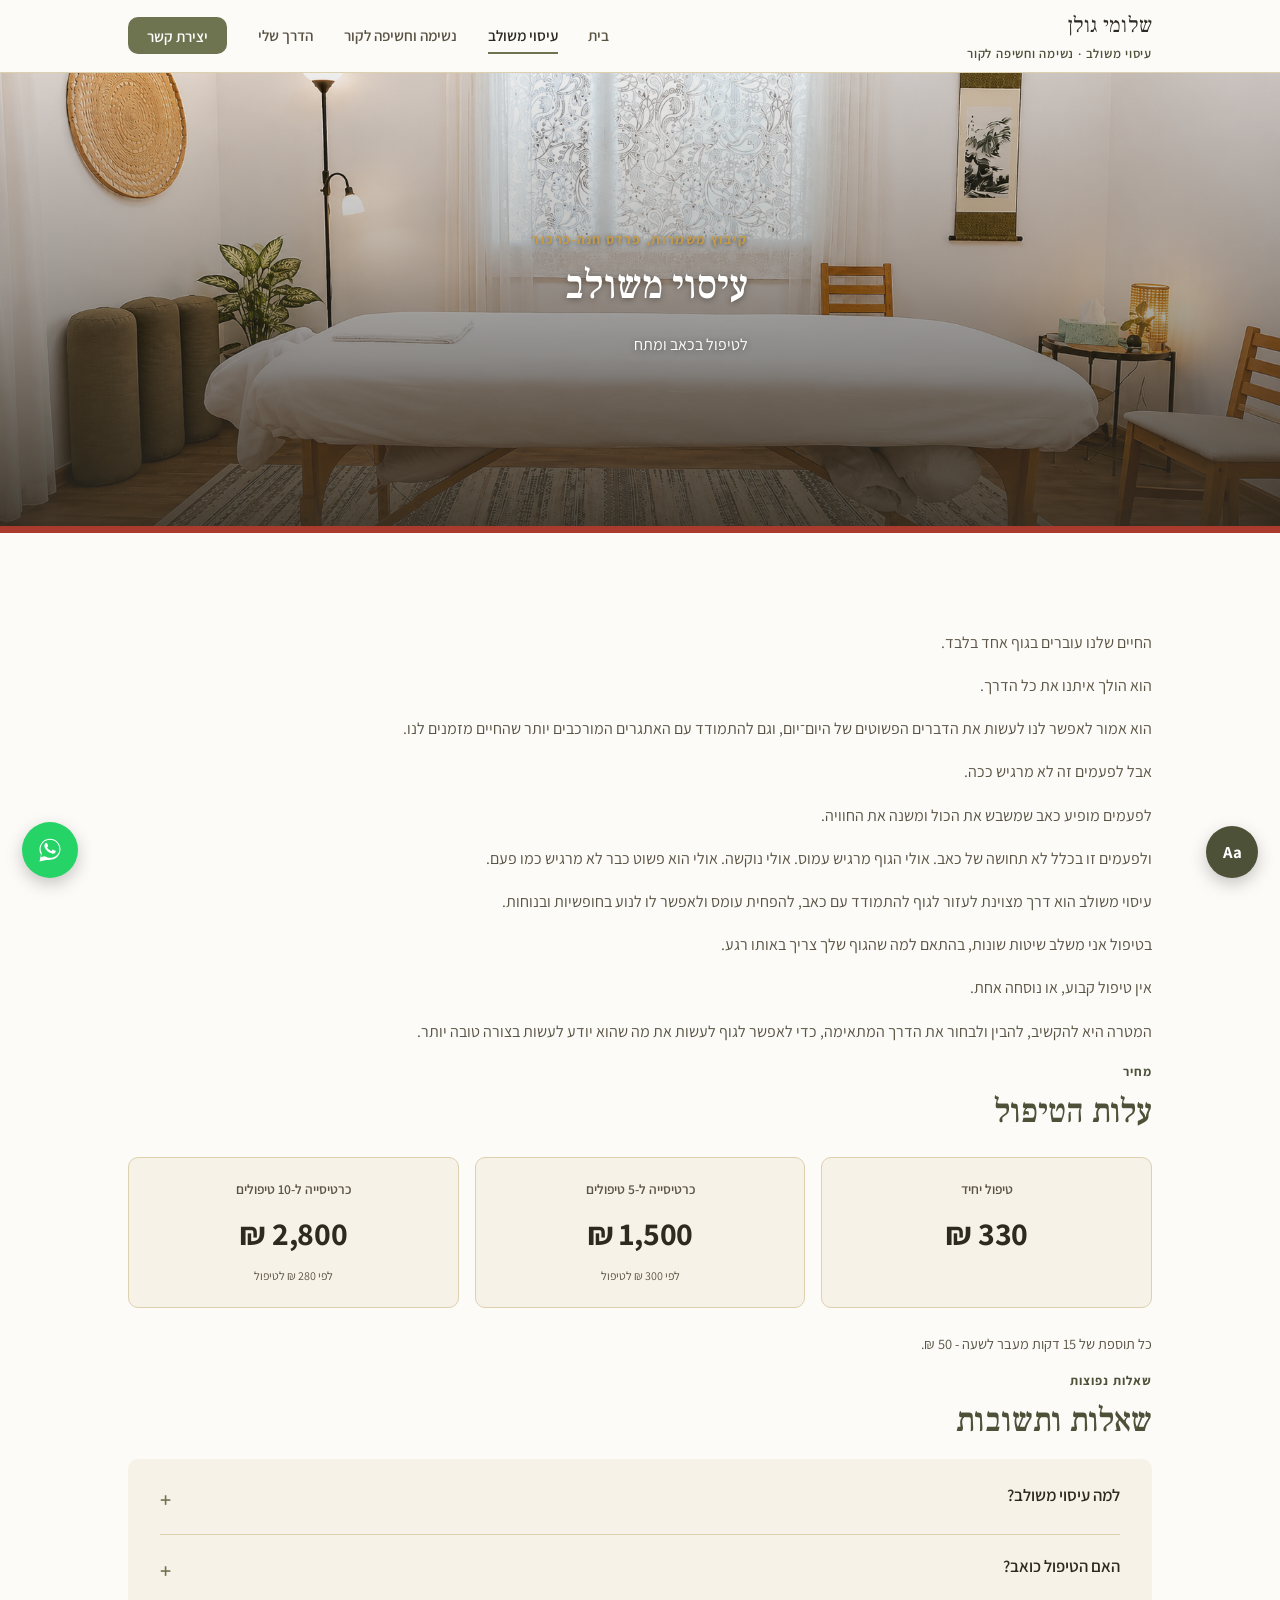
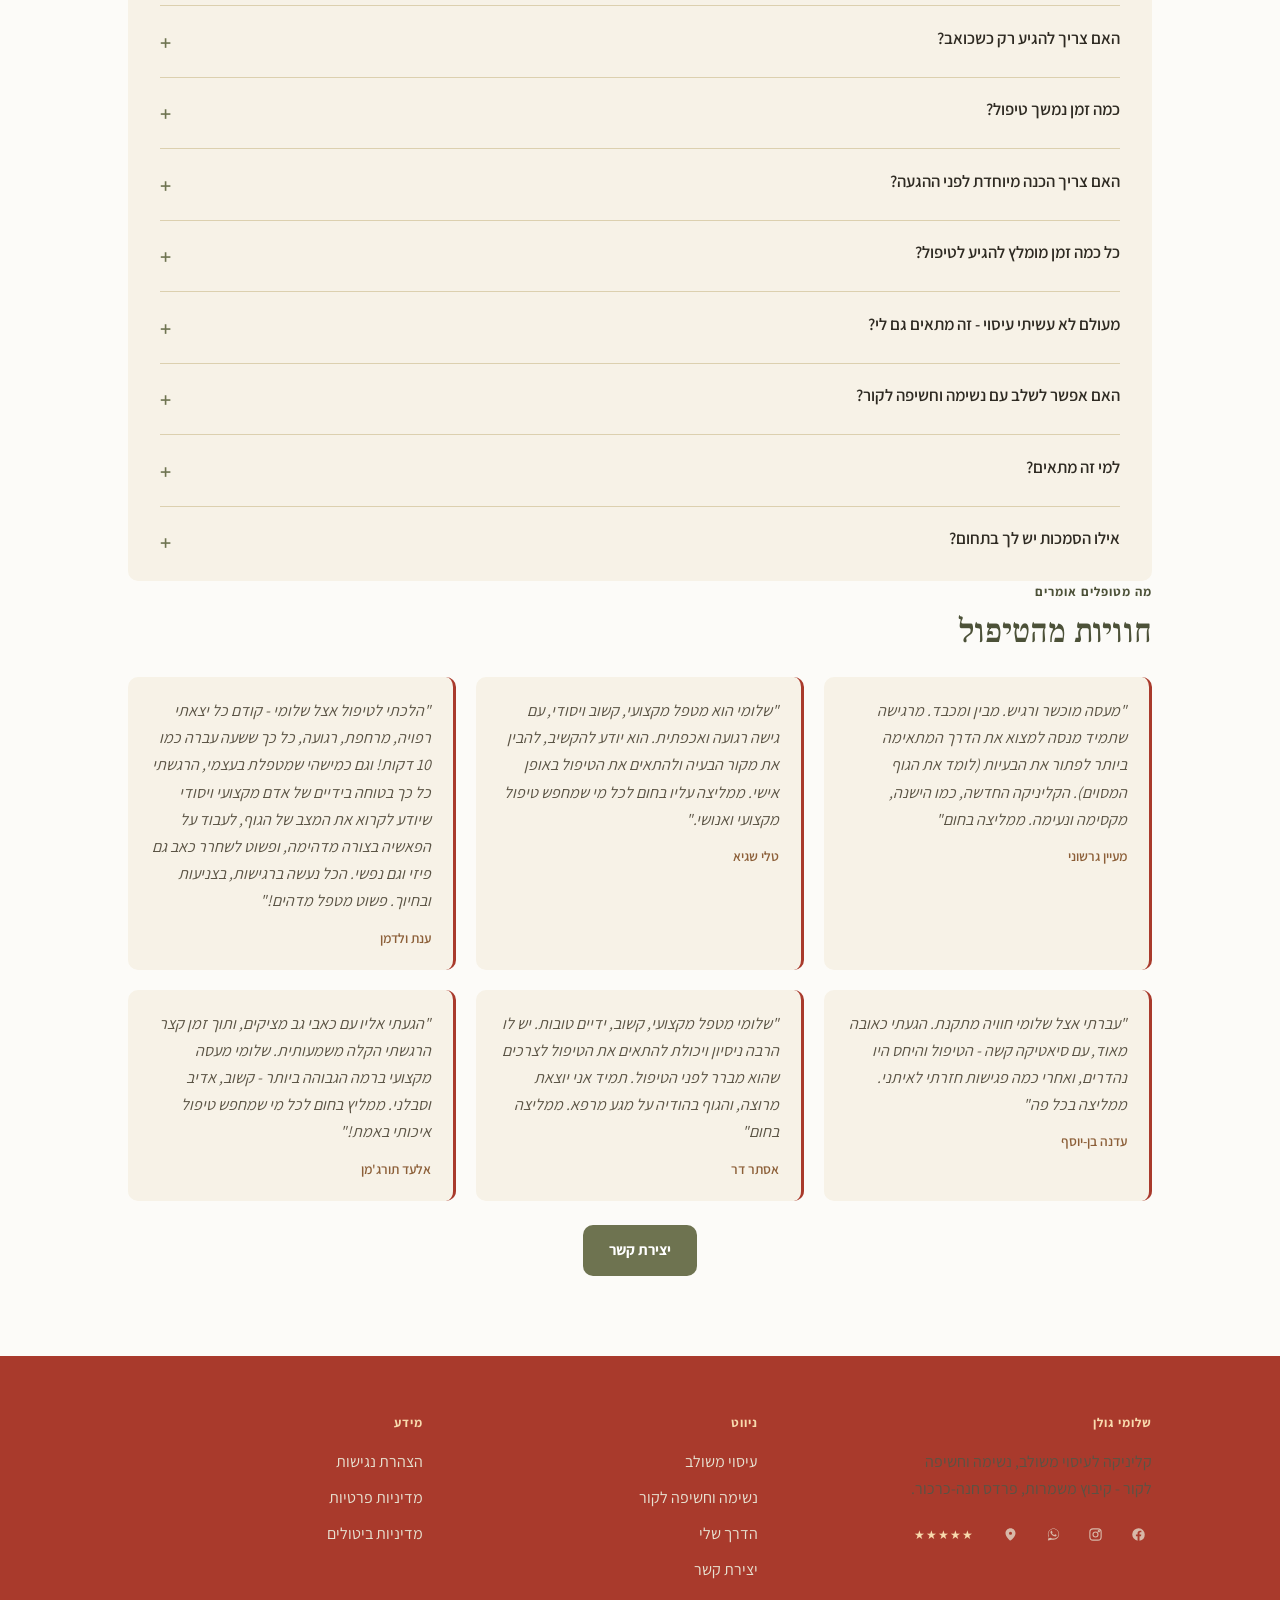
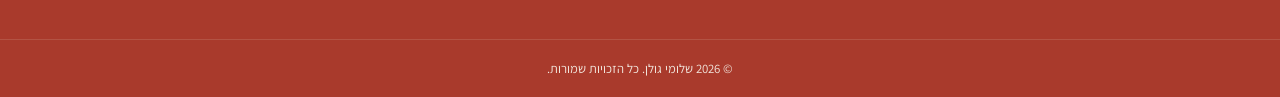
<file: massage.html>
<!DOCTYPE html>
<html lang="he" dir="rtl">
<head>
<meta charset="UTF-8">
<meta name="viewport" content="width=device-width, initial-scale=1.0">
<title>עיסוי משולב | שלומי גולן</title>
<meta name="description" content="עיסוי משולב לטיפול בכאבי גב, צוואר וכתפיים ומתח בגוף - קיבוץ משמרות, פרדס חנה-כרכור. טיפול אישי המשלב עיסוי שוודי, רקמות עמוק ועיסוי רפואי.">
<link rel="canonical" href="https://holisti.co.il/massage.html">
<meta property="og:type" content="website">
<meta property="og:title" content="עיסוי משולב | שלומי גולן">
<meta property="og:description" content="עיסוי משולב לטיפול בכאבי גב, צוואר וכתפיים ומתח בגוף - קיבוץ משמרות, פרדס חנה-כרכור. טיפול אישי המשלב עיסוי שוודי, רקמות עמוק ועיסוי רפואי.">
<meta property="og:url" content="https://holisti.co.il/massage.html">
<meta property="og:image" content="https://holisti.co.il/assets/treatment-room.png">
<meta property="og:locale" content="he_IL">
<link rel="stylesheet" href="css/style.css">
<script type="application/ld+json">
{
  "@context": "https://schema.org",
  "@type": "HealthAndBeautyBusiness",
  "name": "שלומי גולן - עיסוי משולב, נשימה וחשיפה לקור",
  "image": "https://holisti.co.il/assets/treatment-room.png",
  "telephone": "+972546612103",
  "priceRange": "₪₪",
  "address": {
    "@type": "PostalAddress",
    "addressLocality": "קיבוץ משמרות, פרדס חנה-כרכור",
    "addressCountry": "IL"
  },
  "url": "https://holisti.co.il"
}
</script>
<script type="application/ld+json">
{
  "@context": "https://schema.org",
  "@type": "FAQPage",
  "mainEntity": [
    {
      "@type": "Question",
      "name": "למה עיסוי משולב?",
      "acceptedAnswer": {
        "@type": "Answer",
        "text": "לפעמים עיסוי רקמות עמוק הוא בדיוק מה שהגוף צריך, ולפעמים דווקא מגע עדין יותר. זה תלוי באדם, בסיבה שבגללה הגיע לטיפול, במה שהגוף מספר באותו יום, ואפילו במה שקורה תוך כדי הטיפול. לכן אין שני טיפולים זהים. כל טיפול נבנה מחדש, בהתאם למה שנכון לאותו רגע. הכלים בעיסוי המשולב מותאמים לתחזוקה, וגם לטיפול בכאב. טכניקות כמו טריגר פוינטס יכולות לעזור בשחרור שרירים תפוסים."
      }
    },
    {
      "@type": "Question",
      "name": "האם הטיפול כואב?",
      "acceptedAnswer": {
        "@type": "Answer",
        "text": "הרבה אנשים מגיעים בגלל כאב, ועם זה אנחנו עובדים. לרוב נתמקד גם באזורים תפוסים או רגישים, אבל לא צריך לסבול כדי להשתפר. יש מגוון רחב של טכניקות, והמטרה היא למצוא את הדרך שתאפשר לגוף להשתחרר. לפעמים זה כמעט לא מורגש, ולפעמים יש אי-נוחות מסוימת - אבל כזו שמרגישה \"נכונה\", ולא כמו סבל."
      }
    },
    {
      "@type": "Question",
      "name": "האם צריך להגיע רק כשכואב?",
      "acceptedAnswer": {
        "@type": "Answer",
        "text": "ממש לא. מומלץ להגיע ל\"תחזוקה\" - להפחית עומס, לשמור על תנועתיות טובה, ולאפשר לעצמך רגע שקט. יחד עם פעילות גופנית, זו השקעה פנסיונית מצוינת לטווח הארוך."
      }
    },
    {
      "@type": "Question",
      "name": "כמה זמן נמשך טיפול?",
      "acceptedAnswer": {
        "@type": "Answer",
        "text": "שעה. יש אפשרות לקבוע מראש גם טיפול של 75 או 90 דקות, בתוספת תשלום."
      }
    },
    {
      "@type": "Question",
      "name": "האם צריך הכנה מיוחדת לפני ההגעה?",
      "acceptedAnswer": {
        "@type": "Answer",
        "text": "לא, אבל מומלץ לפנות קצת יותר זמן ולא לאכול ארוחה כבדה לפני הטיפול. העבודה היא עם חמאת שיאה שלרוב נספגת מהר, אבל כדאי לבחור בגדים שלא נורא להכתים."
      }
    },
    {
      "@type": "Question",
      "name": "כל כמה זמן מומלץ להגיע לטיפול?",
      "acceptedAnswer": {
        "@type": "Answer",
        "text": "לכל אחד מתאים מרווח אחר. אם בוחרים בסדרה של טיפולים, כדאי לעשות את הטיפול השני בטווח של 7-10 ימים מהטיפול הראשון, ואז להחליט אם להמשיך בתדירות של פעם בשבוע, פעם בשבועיים, פעם בשלושה חודשים, או רק כשצריך."
      }
    },
    {
      "@type": "Question",
      "name": "מעולם לא עשיתי עיסוי - זה מתאים גם לי?",
      "acceptedAnswer": {
        "@type": "Answer",
        "text": "איזה כיף לנסות משהו בפעם הראשונה! אבל חוסר הוודאות לפעמים קצת מלחיץ - כמובן שמתאים, ואני מבטיח להסביר הכל כדי שהחוויה תהיה טובה ונינוחה."
      }
    },
    {
      "@type": "Question",
      "name": "האם אפשר לשלב עם נשימה וחשיפה לקור?",
      "acceptedAnswer": {
        "@type": "Answer",
        "text": "אפשר לשלב בין שני סוגי הטיפול בהתאם לצורך ולמטרת המפגש."
      }
    },
    {
      "@type": "Question",
      "name": "למי זה מתאים?",
      "acceptedAnswer": {
        "@type": "Answer",
        "text": "עיסוי משולב יכול לסייע בהפחתת כאב וסטרס, ובשיפור התנועה במגוון מצבים, בהם כאבי גב, כאבי צוואר וכתפיים, כאבי מפרקים, עומס שרירי, כאבים בעקבות פציעות ספורט ומצבים אורתופדיים שונים. כל טיפול מותאם למצב הגוף באותו יום, ומשלב טכניקות שונות בהתאם לצורך. מי שסובל מכאב או מתח כרוני - לא רק בגב, בצוואר או בכתפיים. גם אנשים בתקופות לחוצות שמרגישים \"מנותקים\" מהגוף שלהם, מי שמחפש טיפול לא-פולשני לצד טיפולים רפואיים אחרים, ומי שרוצה להעניק לעצמו זמן קבוע של האטה, הקשבה לגוף ותחזוקה."
      }
    },
    {
      "@type": "Question",
      "name": "אילו הסמכות יש לך בתחום?",
      "acceptedAnswer": {
        "@type": "Answer",
        "text": "אני מוסמך בעיסוי שוודי, עיסוי רקמות עמוק ועיסוי באבנים חמות, וכן בתרפיה מנואלית ותנועה, עיסוי רפואי בכיר, וטיפול אורתופדי הוליסטי. השילוב הזה מאפשר להתאים את הטיפול בדיוק למה שהגוף צריך בכל פגישה. במהלך לימודי הנטורופתיה הוסמכתי גם כמטפל בארומתרפיה ומטפל בכיר ברפלקסולוגיה."
      }
    }
  ]
}
</script>
<!-- Cloudflare Web Analytics -->
<script type='module' src='https://static.cloudflareinsights.com/beacon.min.js' data-cf-beacon='{"token": "cf59eb72f3ce44da95bb66933f09b64c"}'></script>
<!-- End Cloudflare Web Analytics -->
</head>
<body>
  <header class="site-header">
    <div class="container nav-row">
      <a href="index.html" class="brand">שלומי גולן<span>עיסוי משולב · נשימה וחשיפה לקור</span></a>
      <nav>
        <ul class="nav-links">
        <li><a href="index.html">בית</a></li>
        <li><a href="massage.html" aria-current="page">עיסוי משולב</a></li>
        <li><a href="breathwork.html">נשימה וחשיפה לקור</a></li>
        <li><a href="about.html">הדרך שלי</a></li>
          <li><a href="contact.html" class="nav-cta">יצירת קשר</a></li>
        </ul>
      </nav>
      <button class="nav-toggle" aria-label="פתיחת תפריט" aria-expanded="false">
        <span></span><span></span><span></span>
      </button>
    </div>
  </header>

<main>
  <section class="hero" style="min-height:44vh;">
    <img src="assets/treatment-room.png" alt="חדר עיסוי משולב">
    <div class="container hero-content">
      <span class="hero-eyebrow">קיבוץ משמרות, פרדס חנה-כרכור</span>
      <h1>עיסוי משולב</h1>
      <p style="max-width:50ch;">לטיפול בכאב ומתח</p>
    </div>
  </section>

  <section class="container">
    <p>החיים שלנו עוברים בגוף אחד בלבד.</p>
    <p>הוא הולך איתנו את כל הדרך.</p>
    <p>הוא אמור לאפשר לנו לעשות את הדברים הפשוטים של היום־יום, וגם להתמודד עם האתגרים המורכבים יותר שהחיים מזמנים לנו.</p>
    <p>אבל לפעמים זה לא מרגיש ככה.</p>
    <p>לפעמים מופיע כאב שמשבש את הכול ומשנה את החוויה.</p>
    <p>ולפעמים זו בכלל לא תחושה של כאב. אולי הגוף מרגיש עמוס. אולי נוקשה. אולי הוא פשוט כבר לא מרגיש כמו פעם.</p>
    <p>עיסוי משולב הוא דרך מצוינת לעזור לגוף להתמודד עם כאב, להפחית עומס ולאפשר לו לנוע בחופשיות ובנוחות.</p>
    <p>בטיפול אני משלב שיטות שונות, בהתאם למה שהגוף שלך צריך באותו רגע.</p>
    <p>אין טיפול קבוע, או נוסחה אחת.</p>
    <p>המטרה היא להקשיב, להבין ולבחור את הדרך המתאימה, כדי לאפשר לגוף לעשות את מה שהוא יודע לעשות בצורה טובה יותר.</p>
  </section>

  

  <section class="container">
    <span class="section-label">מחיר</span>
    <h2>עלות הטיפול</h2>
    <div class="price-grid">
      <div class="price-card"><span class="label">טיפול יחיד</span><span class="amount">330 ₪</span></div>
      <div class="price-card"><span class="label">כרטיסייה ל-5 טיפולים</span><span class="amount">1,500 ₪</span><span class="per">לפי 300 ₪ לטיפול</span></div>
      <div class="price-card"><span class="label">כרטיסייה ל-10 טיפולים</span><span class="amount">2,800 ₪</span><span class="per">לפי 280 ₪ לטיפול</span></div>
    </div>
    <p class="price-note">כל תוספת של 15 דקות מעבר לשעה - 50 ₪.</p>
  </section>

  

  <section class="container">
    <span class="section-label">שאלות נפוצות</span>
    <h2>שאלות ותשובות</h2>
    <div class="faq-list">
      <details class="faq-item">
        <summary>למה עיסוי משולב?</summary>
        <p>לפעמים עיסוי רקמות עמוק הוא בדיוק מה שהגוף צריך, ולפעמים דווקא מגע עדין יותר. זה תלוי באדם, בסיבה שבגללה הגיע לטיפול, במה שהגוף מספר באותו יום, ואפילו במה שקורה תוך כדי הטיפול. לכן אין שני טיפולים זהים. כל טיפול נבנה מחדש, בהתאם למה שנכון לאותו רגע. הכלים בעיסוי המשולב מותאמים לתחזוקה, וגם לטיפול בכאב. טכניקות כמו טריגר פוינטס יכולות לעזור בשחרור שרירים תפוסים.</p>
      </details>
      <details class="faq-item">
        <summary>האם הטיפול כואב?</summary>
        <p>הרבה אנשים מגיעים בגלל כאב, ועם זה אנחנו עובדים. לרוב נתמקד גם באזורים תפוסים או רגישים, אבל לא צריך לסבול כדי להשתפר. יש מגוון רחב של טכניקות, והמטרה היא למצוא את הדרך שתאפשר לגוף להשתחרר. לפעמים זה כמעט לא מורגש, ולפעמים יש אי-נוחות מסוימת - אבל כזו שמרגישה "נכונה", ולא כמו סבל.</p>
      </details>
      <details class="faq-item">
        <summary>האם צריך להגיע רק כשכואב?</summary>
        <p>ממש לא. מומלץ להגיע ל"תחזוקה" - להפחית עומס, לשמור על תנועתיות טובה, ולאפשר לעצמך רגע שקט. יחד עם פעילות גופנית, זו השקעה פנסיונית מצוינת לטווח הארוך.</p>
      </details>
      <details class="faq-item">
        <summary>כמה זמן נמשך טיפול?</summary>
        <p>שעה. יש אפשרות לקבוע מראש גם טיפול של 75 או 90 דקות, בתוספת תשלום.</p>
      </details>
      <details class="faq-item">
        <summary>האם צריך הכנה מיוחדת לפני ההגעה?</summary>
        <p>לא, אבל מומלץ לפנות קצת יותר זמן ולא לאכול ארוחה כבדה לפני הטיפול. העבודה היא עם חמאת שיאה שלרוב נספגת מהר, אבל כדאי לבחור בגדים שלא נורא להכתים.</p>
      </details>
      <details class="faq-item">
        <summary>כל כמה זמן מומלץ להגיע לטיפול?</summary>
        <p>לכל אחד מתאים מרווח אחר. אם בוחרים בסדרה של טיפולים, כדאי לעשות את הטיפול השני בטווח של 7-10 ימים מהטיפול הראשון, ואז להחליט אם להמשיך בתדירות של פעם בשבוע, פעם בשבועיים, פעם בשלושה חודשים, או רק כשצריך.</p>
      </details>
      <details class="faq-item">
        <summary>מעולם לא עשיתי עיסוי - זה מתאים גם לי?</summary>
        <p>איזה כיף לנסות משהו בפעם הראשונה! אבל חוסר הוודאות לפעמים קצת מלחיץ - כמובן שמתאים, ואני מבטיח להסביר הכל כדי שהחוויה תהיה טובה ונינוחה.</p>
      </details>
      <details class="faq-item">
        <summary>האם אפשר לשלב עם נשימה וחשיפה לקור?</summary>
        <p>אפשר לשלב בין שני סוגי הטיפול בהתאם לצורך ולמטרת המפגש.</p>
      </details>
      <details class="faq-item">
        <summary>למי זה מתאים?</summary>
        <p>עיסוי משולב יכול לסייע בהפחתת כאב וסטרס, ובשיפור התנועה במגוון מצבים, בהם כאבי גב, כאבי צוואר וכתפיים, כאבי מפרקים, עומס שרירי, כאבים בעקבות פציעות ספורט ומצבים אורתופדיים שונים. כל טיפול מותאם למצב הגוף באותו יום, ומשלב טכניקות שונות בהתאם לצורך. מי שסובל מכאב או מתח כרוני - לא רק בגב, בצוואר או בכתפיים. גם אנשים בתקופות לחוצות שמרגישים "מנותקים" מהגוף שלהם, מי שמחפש טיפול לא-פולשני לצד טיפולים רפואיים אחרים, ומי שרוצה להעניק לעצמו זמן קבוע של האטה, הקשבה לגוף ותחזוקה.</p>
      </details>
      <details class="faq-item">
        <summary>אילו הסמכות יש לך בתחום?</summary>
        <p>אני מוסמך בעיסוי שוודי, עיסוי רקמות עמוק ועיסוי באבנים חמות, וכן בתרפיה מנואלית ותנועה, עיסוי רפואי בכיר, וטיפול אורתופדי הוליסטי. השילוב הזה מאפשר להתאים את הטיפול בדיוק למה שהגוף צריך בכל פגישה. במהלך לימודי הנטורופתיה הוסמכתי גם כמטפל בארומתרפיה ומטפל בכיר ברפלקסולוגיה.</p>
      </details>
      
    </div>
  </section>

  

  <section class="container">
    <span class="section-label">מה מטופלים אומרים</span>
    <h2>חוויות מהטיפול</h2>
    <div class="testimonial-grid">
      <div class="testimonial-card"><p>"מעסה מוכשר ורגיש. מבין ומכבד. מרגישה שתמיד מנסה למצוא את הדרך המתאימה ביותר לפתור את הבעיות (לומד את הגוף המסוים). הקליניקה החדשה, כמו הישנה, מקסימה ונעימה. ממליצה בחום"</p><cite>מעיין גרשוני</cite></div>
      <div class="testimonial-card"><p>"שלומי הוא מטפל מקצועי, קשוב ויסודי, עם גישה רגועה ואכפתית. הוא יודע להקשיב, להבין את מקור הבעיה ולהתאים את הטיפול באופן אישי. ממליצה עליו בחום לכל מי שמחפש טיפול מקצועי ואנושי."</p><cite>טלי שגיא</cite></div>
      <div class="testimonial-card"><p>"הלכתי לטיפול אצל שלומי - קודם כל יצאתי רפויה, מרחפת, רגועה, כל כך ששעה עברה כמו 10 דקות! וגם כמישהי שמטפלת בעצמי, הרגשתי כל כך בטוחה בידיים של אדם מקצועי ויסודי שיודע לקרוא את המצב של הגוף, לעבוד על הפאשיה בצורה מדהימה, ופשוט לשחרר כאב גם פיזי וגם נפשי. הכל נעשה ברגישות, בצניעות ובחיוך. פשוט מטפל מדהים!"</p><cite>ענת ולדמן</cite></div>
      <div class="testimonial-card"><p>"עברתי אצל שלומי חוויה מתקנת. הגעתי כאובה מאוד, עם סיאטיקה קשה - הטיפול והיחס היו נהדרים, ואחרי כמה פגישות חזרתי לאיתני. ממליצה בכל פה"</p><cite>עדנה בן-יוסף</cite></div>
      <div class="testimonial-card"><p>"שלומי מטפל מקצועי, קשוב, ידיים טובות. יש לו הרבה ניסיון ויכולת להתאים את הטיפול לצרכים שהוא מברר לפני הטיפול. תמיד אני יוצאת מרוצה, והגוף בהודיה על מגע מרפא. ממליצה בחום"</p><cite>אסתר דר</cite></div>
      <div class="testimonial-card"><p>"הגעתי אליו עם כאבי גב מציקים, ותוך זמן קצר הרגשתי הקלה משמעותית. שלומי מעסה מקצועי ברמה הגבוהה ביותר - קשוב, אדיב וסבלני. ממליץ בחום לכל מי שמחפש טיפול איכותי באמת!"</p><cite>אלעד תורג'מן</cite></div>
    </div>
  </section>

  <section class="container cta-section" style="text-align:center;">
    <a href="contact.html" class="btn btn-primary">יצירת קשר</a>
  </section>

</main>
  <footer class="site-footer">
    <div class="container footer-grid">
      <div>
        <h4>שלומי גולן</h4>
        <p style="max-width: 32ch;">קליניקה לעיסוי משולב, נשימה וחשיפה לקור - קיבוץ משמרות, פרדס חנה-כרכור.</p>
        <div class="social-links">
          <a href="https://facebook.com/holisti.co.il" target="_blank" rel="noopener" aria-label="פייסבוק">
            <svg viewBox="0 0 24 24" fill="currentColor" aria-hidden="true"><path d="M22 12a10 10 0 1 0-11.5 9.9v-7H7.9V12h2.6V9.8c0-2.6 1.6-4 3.9-4 1.1 0 2.2.2 2.2.2v2.5h-1.3c-1.3 0-1.7.8-1.7 1.6V12h2.8l-.4 2.9h-2.4v7A10 10 0 0 0 22 12Z"/></svg>
          </a>
          <a href="https://instagram.com/Shlomi_holisti.co.il" target="_blank" rel="noopener" aria-label="אינסטגרם">
            <svg viewBox="0 0 24 24" fill="none" stroke="currentColor" stroke-width="1.8" aria-hidden="true"><rect x="3" y="3" width="18" height="18" rx="5"/><circle cx="12" cy="12" r="4"/><circle cx="17.3" cy="6.7" r="1"/></svg>
          </a>
          <a href="https://wa.me/c/972546612103" target="_blank" rel="noopener" aria-label="קטלוג בוואטסאפ">
            <svg viewBox="0 0 32 32" fill="currentColor" aria-hidden="true"><path d="M16.004 3C9.376 3 4 8.373 4 15c0 2.286.638 4.428 1.744 6.25L4 29l7.938-1.686A11.93 11.93 0 0 0 16.004 27C22.63 27 28 21.627 28 15S22.63 3 16.004 3Zm0 21.75c-1.94 0-3.75-.53-5.303-1.453l-.38-.226-4.71 1 1.03-4.59-.248-.397A9.7 9.7 0 0 1 5.25 15c0-5.93 4.822-10.75 10.754-10.75S26.75 9.07 26.75 15 21.936 24.75 16.004 24.75Zm5.86-8.07c-.32-.16-1.9-.938-2.195-1.046-.294-.108-.508-.16-.723.16-.214.32-.83 1.046-1.018 1.26-.187.214-.374.24-.694.08-.32-.16-1.35-.497-2.572-1.586-.95-.847-1.593-1.893-1.78-2.213-.187-.32-.02-.494.14-.653.144-.143.32-.373.48-.56.16-.187.213-.32.32-.534.107-.214.053-.4-.027-.56-.08-.16-.723-1.744-.99-2.39-.26-.626-.526-.54-.723-.55l-.615-.01c-.213 0-.56.08-.854.4-.294.32-1.12 1.093-1.12 2.666s1.147 3.093 1.307 3.306c.16.214 2.257 3.446 5.47 4.833.764.33 1.36.527 1.825.674.767.244 1.465.21 2.017.128.615-.092 1.9-.777 2.168-1.527.267-.75.267-1.393.187-1.527-.08-.133-.294-.213-.614-.373Z"/></svg>
          </a>
          <a href="https://waze.com/ul/hsvbbu41y6" target="_blank" rel="noopener" aria-label="ניווט בוויז">
            <svg viewBox="0 0 24 24" fill="currentColor" aria-hidden="true"><path d="M12 2C7.58 2 4 5.58 4 10c0 5.25 6.72 11.19 7.11 11.52.26.22.62.22.88 0C13.28 21.19 20 15.25 20 10c0-4.42-3.58-8-8-8Zm0 10.5A2.5 2.5 0 1 1 12 7.5a2.5 2.5 0 0 1 0 5Z"/></svg>
          </a>
          <a href="https://g.page/r/CW8teVGp989YEAE/review" target="_blank" rel="noopener" aria-label="לפרגן בגוגל" class="stars">
            <span aria-hidden="true">★★★★★</span>
          </a>
        </div>
      </div>
      <div>
        <h4>ניווט</h4>
        <ul class="footer-links">
          <li><a href="massage.html">עיסוי משולב</a></li>
          <li><a href="breathwork.html">נשימה וחשיפה לקור</a></li>
          <li><a href="about.html">הדרך שלי</a></li>
          <li><a href="contact.html">יצירת קשר</a></li>
        </ul>
      </div>
      <div>
        <h4>מידע</h4>
        <ul class="footer-links">
          <li><a href="accessibility.html">הצהרת נגישות</a></li>
          <li><a href="privacy.html">מדיניות פרטיות</a></li>
          <li><a href="cancellation.html">מדיניות ביטולים</a></li>
        </ul>
      </div>
    </div>
    <div class="footer-bottom">© 2026 שלומי גולן. כל הזכויות שמורות.</div>
  </footer>

  <a href="https://wa.me/972546612103" class="whatsapp-float" aria-label="שליחת הודעת וואטסאפ" target="_blank" rel="noopener">
    <svg viewBox="0 0 32 32" fill="#fff" xmlns="http://www.w3.org/2000/svg"><path d="M16.004 3C9.376 3 4 8.373 4 15c0 2.286.638 4.428 1.744 6.25L4 29l7.938-1.686A11.93 11.93 0 0 0 16.004 27C22.63 27 28 21.627 28 15S22.63 3 16.004 3Zm0 21.75c-1.94 0-3.75-.53-5.303-1.453l-.38-.226-4.71 1 1.03-4.59-.248-.397A9.7 9.7 0 0 1 5.25 15c0-5.93 4.822-10.75 10.754-10.75S26.75 9.07 26.75 15 21.936 24.75 16.004 24.75Zm5.86-8.07c-.32-.16-1.9-.938-2.195-1.046-.294-.108-.508-.16-.723.16-.214.32-.83 1.046-1.018 1.26-.187.214-.374.24-.694.08-.32-.16-1.35-.497-2.572-1.586-.95-.847-1.593-1.893-1.78-2.213-.187-.32-.02-.494.14-.653.144-.143.32-.373.48-.56.16-.187.213-.32.32-.534.107-.214.053-.4-.027-.56-.08-.16-.723-1.744-.99-2.39-.26-.626-.526-.54-.723-.55l-.615-.01c-.213 0-.56.08-.854.4-.294.32-1.12 1.093-1.12 2.666s1.147 3.093 1.307 3.306c.16.214 2.257 3.446 5.47 4.833.764.33 1.36.527 1.825.674.767.244 1.465.21 2.017.128.615-.092 1.9-.777 2.168-1.527.267-.75.267-1.393.187-1.527-.08-.133-.294-.213-.614-.373Z"/></svg>
  </a>
  <button class="a11y-float" id="a11yToggle" aria-label="אפשרויות נגישות" aria-expanded="false" aria-controls="a11yPanel">Aa</button>
  <div class="a11y-panel" id="a11yPanel" role="region" aria-label="אפשרויות נגישות">
    <h4>גודל טקסט</h4>
    <button type="button" id="a11yTextInc">הגדלת טקסט (A+)</button>
    <button type="button" id="a11yTextDec">הקטנת טקסט (A-)</button>
    <button type="button" id="a11yTextReset">איפוס גודל טקסט</button>
    <h4>תנועה</h4>
    <button type="button" id="a11yMotion" aria-pressed="false">עצירת אנימציות</button>
  </div>
<script src="js/main.js"></script>
</body>
</html>
</file>
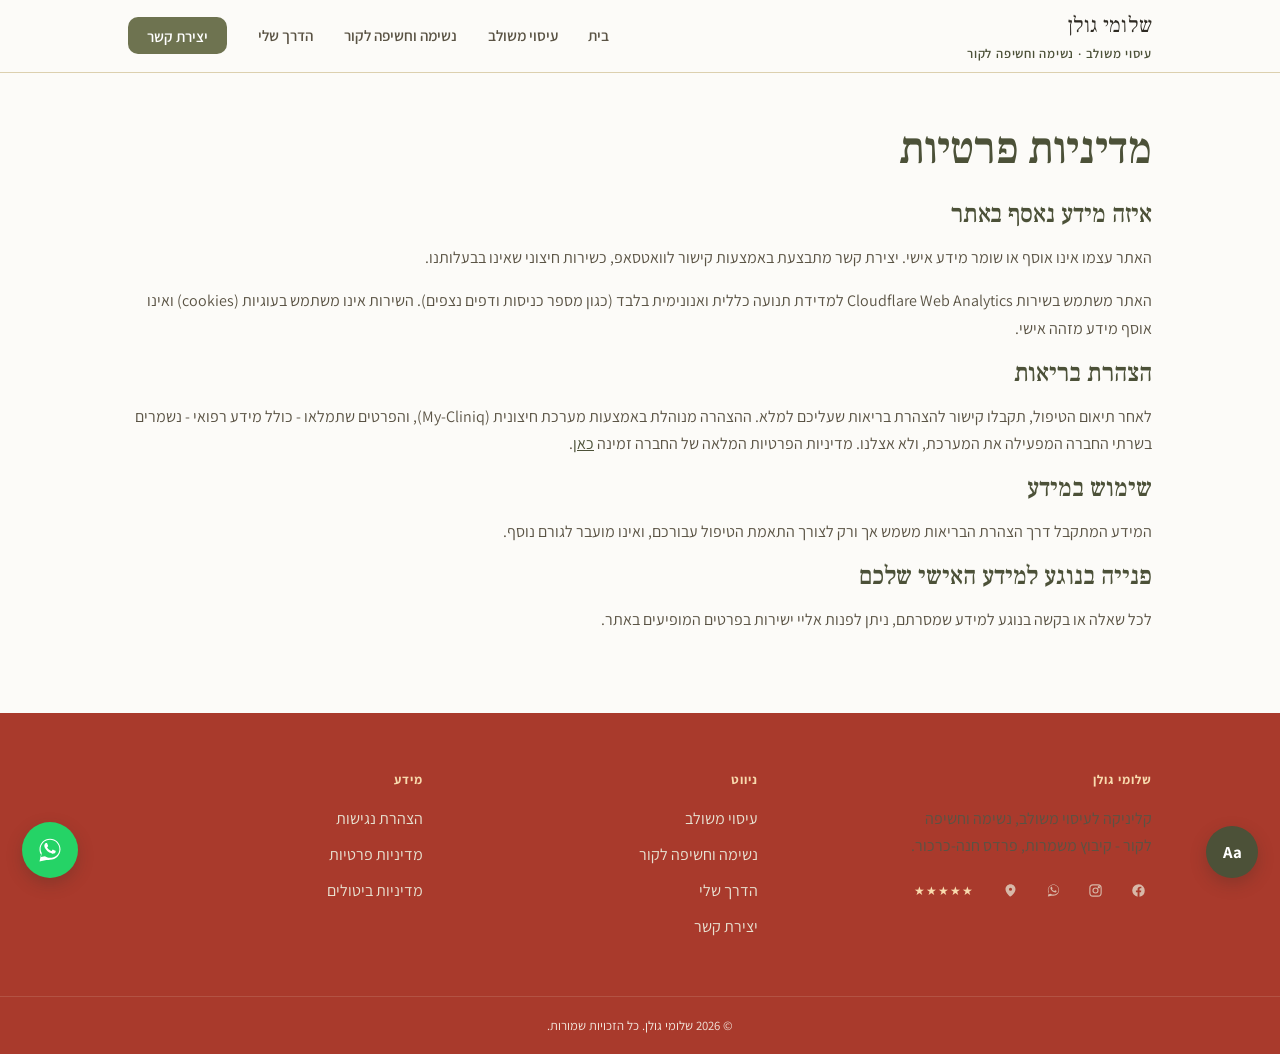
<file: privacy.html>
<!DOCTYPE html>
<html lang="he" dir="rtl">
<head>
<meta charset="UTF-8">
<meta name="viewport" content="width=device-width, initial-scale=1.0">
<title>מדיניות פרטיות | שלומי גולן</title>
<meta name="description" content="מדיניות הפרטיות של אתר שלומי גולן - איזה מידע נאסף וכיצד הוא נשמר.">
<link rel="canonical" href="https://holisti.co.il/privacy.html">
<meta property="og:type" content="website">
<meta property="og:title" content="מדיניות פרטיות | שלומי גולן">
<meta property="og:description" content="מדיניות הפרטיות של אתר שלומי גולן - איזה מידע נאסף וכיצד הוא נשמר.">
<meta property="og:url" content="https://holisti.co.il/privacy.html">
<meta property="og:image" content="https://holisti.co.il/assets/treatment-room.png">
<meta property="og:locale" content="he_IL">
<link rel="stylesheet" href="css/style.css">
<script type="application/ld+json">
{
  "@context": "https://schema.org",
  "@type": "HealthAndBeautyBusiness",
  "name": "שלומי גולן - עיסוי משולב, נשימה וחשיפה לקור",
  "image": "https://holisti.co.il/assets/treatment-room.png",
  "telephone": "+972546612103",
  "priceRange": "₪₪",
  "address": {
    "@type": "PostalAddress",
    "addressLocality": "קיבוץ משמרות, פרדס חנה-כרכור",
    "addressCountry": "IL"
  },
  "url": "https://holisti.co.il"
}
</script>
<!-- Cloudflare Web Analytics -->
<script type='module' src='https://static.cloudflareinsights.com/beacon.min.js' data-cf-beacon='{"token": "cf59eb72f3ce44da95bb66933f09b64c"}'></script>
<!-- End Cloudflare Web Analytics -->
</head>
<body>
  <header class="site-header">
    <div class="container nav-row">
      <a href="index.html" class="brand">שלומי גולן<span>עיסוי משולב · נשימה וחשיפה לקור</span></a>
      <nav>
        <ul class="nav-links">
        <li><a href="index.html">בית</a></li>
        <li><a href="massage.html">עיסוי משולב</a></li>
        <li><a href="breathwork.html">נשימה וחשיפה לקור</a></li>
        <li><a href="about.html">הדרך שלי</a></li>
          <li><a href="contact.html" class="nav-cta">יצירת קשר</a></li>
        </ul>
      </nav>
      <button class="nav-toggle" aria-label="פתיחת תפריט" aria-expanded="false">
        <span></span><span></span><span></span>
      </button>
    </div>
  </header>

<main>
  <section class="container" style="padding-top:3rem;">
    <h1>מדיניות פרטיות</h1>
    <h3>איזה מידע נאסף באתר</h3>
    <p>האתר עצמו אינו אוסף או שומר מידע אישי. יצירת קשר מתבצעת באמצעות קישור לוואטסאפ, כשירות חיצוני שאינו בבעלותנו.</p>
    <p>האתר משתמש בשירות Cloudflare Web Analytics למדידת תנועה כללית ואנונימית בלבד (כגון מספר כניסות ודפים נצפים). השירות אינו משתמש בעוגיות (cookies) ואינו אוסף מידע מזהה אישי.</p>
    <h3>הצהרת בריאות</h3>
    <p>לאחר תיאום הטיפול, תקבלו קישור להצהרת בריאות שעליכם למלא. ההצהרה מנוהלת באמצעות מערכת חיצונית (My-Cliniq), והפרטים שתמלאו - כולל מידע רפואי - נשמרים בשרתי החברה המפעילה את המערכת, ולא אצלנו. מדיניות הפרטיות המלאה של החברה זמינה <a href="https://www.my-cliniq.com/%D7%A4%D7%A8%D7%98%D7%99%D7%95%D7%AA/" target="_blank" rel="noopener">כאן</a>.</p>
    <h3>שימוש במידע</h3>
    <p>המידע המתקבל דרך הצהרת הבריאות משמש אך ורק לצורך התאמת הטיפול עבורכם, ואינו מועבר לגורם נוסף.</p>
    <h3>פנייה בנוגע למידע האישי שלכם</h3>
    <p>לכל שאלה או בקשה בנוגע למידע שמסרתם, ניתן לפנות אליי ישירות בפרטים המופיעים באתר.</p>
  </section>

</main>
  <footer class="site-footer">
    <div class="container footer-grid">
      <div>
        <h4>שלומי גולן</h4>
        <p style="max-width: 32ch;">קליניקה לעיסוי משולב, נשימה וחשיפה לקור - קיבוץ משמרות, פרדס חנה-כרכור.</p>
        <div class="social-links">
          <a href="https://facebook.com/holisti.co.il" target="_blank" rel="noopener" aria-label="פייסבוק">
            <svg viewBox="0 0 24 24" fill="currentColor" aria-hidden="true"><path d="M22 12a10 10 0 1 0-11.5 9.9v-7H7.9V12h2.6V9.8c0-2.6 1.6-4 3.9-4 1.1 0 2.2.2 2.2.2v2.5h-1.3c-1.3 0-1.7.8-1.7 1.6V12h2.8l-.4 2.9h-2.4v7A10 10 0 0 0 22 12Z"/></svg>
          </a>
          <a href="https://instagram.com/Shlomi_holisti.co.il" target="_blank" rel="noopener" aria-label="אינסטגרם">
            <svg viewBox="0 0 24 24" fill="none" stroke="currentColor" stroke-width="1.8" aria-hidden="true"><rect x="3" y="3" width="18" height="18" rx="5"/><circle cx="12" cy="12" r="4"/><circle cx="17.3" cy="6.7" r="1"/></svg>
          </a>
          <a href="https://wa.me/c/972546612103" target="_blank" rel="noopener" aria-label="קטלוג בוואטסאפ">
            <svg viewBox="0 0 32 32" fill="currentColor" aria-hidden="true"><path d="M16.004 3C9.376 3 4 8.373 4 15c0 2.286.638 4.428 1.744 6.25L4 29l7.938-1.686A11.93 11.93 0 0 0 16.004 27C22.63 27 28 21.627 28 15S22.63 3 16.004 3Zm0 21.75c-1.94 0-3.75-.53-5.303-1.453l-.38-.226-4.71 1 1.03-4.59-.248-.397A9.7 9.7 0 0 1 5.25 15c0-5.93 4.822-10.75 10.754-10.75S26.75 9.07 26.75 15 21.936 24.75 16.004 24.75Zm5.86-8.07c-.32-.16-1.9-.938-2.195-1.046-.294-.108-.508-.16-.723.16-.214.32-.83 1.046-1.018 1.26-.187.214-.374.24-.694.08-.32-.16-1.35-.497-2.572-1.586-.95-.847-1.593-1.893-1.78-2.213-.187-.32-.02-.494.14-.653.144-.143.32-.373.48-.56.16-.187.213-.32.32-.534.107-.214.053-.4-.027-.56-.08-.16-.723-1.744-.99-2.39-.26-.626-.526-.54-.723-.55l-.615-.01c-.213 0-.56.08-.854.4-.294.32-1.12 1.093-1.12 2.666s1.147 3.093 1.307 3.306c.16.214 2.257 3.446 5.47 4.833.764.33 1.36.527 1.825.674.767.244 1.465.21 2.017.128.615-.092 1.9-.777 2.168-1.527.267-.75.267-1.393.187-1.527-.08-.133-.294-.213-.614-.373Z"/></svg>
          </a>
          <a href="https://waze.com/ul/hsvbbu41y6" target="_blank" rel="noopener" aria-label="ניווט בוויז">
            <svg viewBox="0 0 24 24" fill="currentColor" aria-hidden="true"><path d="M12 2C7.58 2 4 5.58 4 10c0 5.25 6.72 11.19 7.11 11.52.26.22.62.22.88 0C13.28 21.19 20 15.25 20 10c0-4.42-3.58-8-8-8Zm0 10.5A2.5 2.5 0 1 1 12 7.5a2.5 2.5 0 0 1 0 5Z"/></svg>
          </a>
          <a href="https://g.page/r/CW8teVGp989YEAE/review" target="_blank" rel="noopener" aria-label="לפרגן בגוגל" class="stars">
            <span aria-hidden="true">★★★★★</span>
          </a>
        </div>
      </div>
      <div>
        <h4>ניווט</h4>
        <ul class="footer-links">
          <li><a href="massage.html">עיסוי משולב</a></li>
          <li><a href="breathwork.html">נשימה וחשיפה לקור</a></li>
          <li><a href="about.html">הדרך שלי</a></li>
          <li><a href="contact.html">יצירת קשר</a></li>
        </ul>
      </div>
      <div>
        <h4>מידע</h4>
        <ul class="footer-links">
          <li><a href="accessibility.html">הצהרת נגישות</a></li>
          <li><a href="privacy.html">מדיניות פרטיות</a></li>
          <li><a href="cancellation.html">מדיניות ביטולים</a></li>
        </ul>
      </div>
    </div>
    <div class="footer-bottom">© 2026 שלומי גולן. כל הזכויות שמורות.</div>
  </footer>

  <a href="https://wa.me/972546612103" class="whatsapp-float" aria-label="שליחת הודעת וואטסאפ" target="_blank" rel="noopener">
    <svg viewBox="0 0 32 32" fill="#fff" xmlns="http://www.w3.org/2000/svg"><path d="M16.004 3C9.376 3 4 8.373 4 15c0 2.286.638 4.428 1.744 6.25L4 29l7.938-1.686A11.93 11.93 0 0 0 16.004 27C22.63 27 28 21.627 28 15S22.63 3 16.004 3Zm0 21.75c-1.94 0-3.75-.53-5.303-1.453l-.38-.226-4.71 1 1.03-4.59-.248-.397A9.7 9.7 0 0 1 5.25 15c0-5.93 4.822-10.75 10.754-10.75S26.75 9.07 26.75 15 21.936 24.75 16.004 24.75Zm5.86-8.07c-.32-.16-1.9-.938-2.195-1.046-.294-.108-.508-.16-.723.16-.214.32-.83 1.046-1.018 1.26-.187.214-.374.24-.694.08-.32-.16-1.35-.497-2.572-1.586-.95-.847-1.593-1.893-1.78-2.213-.187-.32-.02-.494.14-.653.144-.143.32-.373.48-.56.16-.187.213-.32.32-.534.107-.214.053-.4-.027-.56-.08-.16-.723-1.744-.99-2.39-.26-.626-.526-.54-.723-.55l-.615-.01c-.213 0-.56.08-.854.4-.294.32-1.12 1.093-1.12 2.666s1.147 3.093 1.307 3.306c.16.214 2.257 3.446 5.47 4.833.764.33 1.36.527 1.825.674.767.244 1.465.21 2.017.128.615-.092 1.9-.777 2.168-1.527.267-.75.267-1.393.187-1.527-.08-.133-.294-.213-.614-.373Z"/></svg>
  </a>
  <button class="a11y-float" id="a11yToggle" aria-label="אפשרויות נגישות" aria-expanded="false" aria-controls="a11yPanel">Aa</button>
  <div class="a11y-panel" id="a11yPanel" role="region" aria-label="אפשרויות נגישות">
    <h4>גודל טקסט</h4>
    <button type="button" id="a11yTextInc">הגדלת טקסט (A+)</button>
    <button type="button" id="a11yTextDec">הקטנת טקסט (A-)</button>
    <button type="button" id="a11yTextReset">איפוס גודל טקסט</button>
    <h4>תנועה</h4>
    <button type="button" id="a11yMotion" aria-pressed="false">עצירת אנימציות</button>
  </div>
<script src="js/main.js"></script>
</body>
</html>
</file>
<file: css/style.css>
/* ============================================================
   הוליסטי | שלומי גולן — Design tokens & shared layout
   Palette drawn from the clinic's own materials: warm wood floor,
   sage cushions, unbleached linen, brass lamp glow.
   ============================================================ */

@import url('https://fonts.googleapis.com/css2?family=Frank+Ruhl+Libre:wght@400;500;700&family=Assistant:wght@400;500;600;700&display=swap');

:root {
  /* color */
  --ink: #2E2A22;          /* warm near-black, dark wood grain */
  --ink-soft: #5A5344;      /* secondary text */
  --paper: #FCFBF8;         /* warm, minimal off-white page background */
  --paper-raised: #F7F2E7;  /* warm cream card surface — subtle contrast against paper */
  --sand: #E7DCC4;          /* jute rug / hairline base */
  --moss: #6E7350;          /* sage cushion green — primary accent */
  --moss-deep: #4C5138;     /* pressed state / dark accent */
  --clay: #8C5F38;          /* warm wood / terracotta-brown — secondary accent (AA-compliant on paper-raised) */
  --burgundy: #A93A2C;      /* torn-paper divider accent - warm red */
  --gold: #C79A46;          /* brass lamp glow — small highlight only */
  --line: #DCD0AF;          /* hairline rule */

  /* type */
  --font-display: 'Frank Ruhl Libre', 'Times New Roman', serif;
  --font-body: 'Assistant', 'Segoe UI', sans-serif;

  /* scale */
  --step-0: 1rem;
  --step-1: 1.25rem;
  --step-2: 1.6rem;
  --step-3: 2.1rem;
  --step-4: 2.8rem;
  --step-5: 3.6rem;

  --radius: 10px;
  --container: 1120px;
}

* { box-sizing: border-box; }

html {
  scroll-behavior: smooth;
}

body {
  margin: 0;
  background: var(--paper);
  color: var(--ink);
  font-family: var(--font-body);
  font-size: var(--step-0);
  line-height: 1.7;
  direction: rtl;
  text-align: right;
}

h1, h2, h3, .display {
  font-family: var(--font-display);
  font-weight: 500;
  line-height: 1.25;
  margin: 0 0 0.5em;
  color: var(--moss-deep);
}

h1 { font-size: var(--step-4); }
h2 { font-size: var(--step-3); }
h3 { font-size: var(--step-2); }

p { margin: 0 0 1em; color: var(--ink-soft); }

a { color: var(--moss-deep); }

img { max-width: 100%; display: block; }

.container {
  max-width: var(--container);
  margin: 0 auto;
  padding: 0 clamp(1.25rem, 4vw, 3rem);
}

/* (divider removed — clean spacing between sections instead) */

/* ================= HEADER / NAV ================= */
.site-header {
  position: sticky;
  top: 0;
  z-index: 50;
  background: var(--paper);
  border-bottom: 1px solid var(--line);
}

.nav-row {
  display: flex;
  align-items: center;
  justify-content: space-between;
  height: 72px;
}

.brand {
  font-family: var(--font-display);
  font-size: 1.35rem;
  color: var(--ink);
  text-decoration: none;
  letter-spacing: .01em;
}
.brand span {
  display: block;
  font-family: var(--font-body);
  font-size: .8rem;
  color: var(--moss-deep);
  font-weight: 600;
  letter-spacing: .06em;
}

.nav-links {
  display: flex;
  gap: clamp(1rem, 2.4vw, 2.2rem);
  list-style: none;
  margin: 0;
  padding: 0;
}
.nav-links a {
  text-decoration: none;
  color: var(--ink-soft);
  font-weight: 600;
  font-size: .95rem;
  padding: .4rem 0;
  border-bottom: 2px solid transparent;
  transition: border-color .2s ease, color .2s ease;
}
.nav-links a:hover,
.nav-links a[aria-current="page"] {
  color: var(--ink);
  border-color: var(--moss);
}

.nav-cta {
  background: var(--moss);
  color: #fff !important;
  padding: .55rem 1.2rem !important;
  border-radius: var(--radius);
  border-bottom: none !important;
  transition: background-color .2s ease, border-color .2s ease;
}
.nav-cta:hover { background: var(--moss-deep); border-color: transparent !important; }

.nav-toggle {
  display: none;
  background: none;
  border: none;
  cursor: pointer;
  width: 40px;
  height: 40px;
  flex-direction: column;
  align-items: center;
  justify-content: center;
  gap: 5px;
}
.nav-toggle span {
  display: block;
  width: 22px;
  height: 2px;
  background: var(--ink);
}

@media (max-width: 860px) {
  .nav-toggle { display: flex; }
  .nav-links {
    position: fixed;
    inset: 72px 0 0 0;
    background: var(--paper);
    flex-direction: column;
    padding: 1.5rem clamp(1.25rem, 4vw, 3rem);
    gap: 0;
    transform: translateY(-8px);
    opacity: 0;
    pointer-events: none;
    visibility: hidden;
    transition: opacity .2s ease, transform .2s ease, visibility 0s linear .2s;
  }
  .nav-links.open {
    opacity: 1;
    transform: translateY(0);
    pointer-events: auto;
    visibility: visible;
    transition: opacity .2s ease, transform .2s ease;
  }
  .nav-links li { border-bottom: 1px solid var(--line); width: 100%; }
  .nav-links a { display: block; padding: .9rem 0; }
  .nav-cta { display: inline-block; margin-top: .8rem; }
}

/* ================= HERO ================= */
.hero {
  position: relative;
  min-height: 60vh;
  display: flex;
  align-items: flex-end;
  overflow: hidden;
  border-bottom: 7px solid var(--burgundy);
}
.hero img {
  position: absolute;
  inset: 0;
  width: 100%;
  height: 100%;
  object-fit: cover;
}
.hero::after {
  content: "";
  position: absolute;
  inset: 0;
  background: linear-gradient(to top, rgba(46,42,34,.85) 0%, rgba(46,42,34,.35) 55%, rgba(46,42,34,.08) 100%);
}
.hero-content {
  position: relative;
  z-index: 1;
  color: #fff;
  padding-block: clamp(2.5rem, 8vw, 5rem);
}
.hero-content h1, .hero-content p { color: #fff; text-shadow: 0 1px 6px rgba(0,0,0,.4); }
.hero-content h1 { font-size: clamp(2rem, 4.5vw, 2.5rem); }
.hero-cta { margin-top: 1.25rem; }
.hero-eyebrow {
  display: inline-block;
  font-size: .85rem;
  letter-spacing: .1em;
  font-weight: 700;
  color: var(--gold);
  margin-bottom: .6rem;
  text-shadow: 0 1px 4px rgba(0,0,0,.6);
}

/* ================= SECTIONS ================= */
section { padding-block: clamp(2.5rem, 6vw, 4.5rem); }
.hero + section { padding-top: clamp(3.5rem, 9vw, 6rem); }

.cta-section { margin-top: 1.5rem; }

.section-label {
  font-size: .8rem;
  font-weight: 700;
  letter-spacing: .08em;
  color: var(--moss-deep);
  margin-bottom: .5rem;
  display: block;
}

.placeholder-block {
  border: 1px dashed var(--sand);
  border-radius: var(--radius);
  padding: 1.5rem;
  color: var(--ink-soft);
  font-style: italic;
  background: var(--paper-raised);
}

/* service track cards on home */
.track-grid {
  display: grid;
  grid-template-columns: repeat(2, 1fr);
  gap: clamp(1rem, 3vw, 2rem);
}
@media (max-width: 720px) {
  .track-grid { grid-template-columns: 1fr; }
}
.track-card {
  background: var(--paper-raised);
  border: 1px solid var(--line);
  border-radius: var(--radius);
  padding: clamp(1.5rem, 3vw, 2.2rem);
  display: flex;
  flex-direction: column;
  gap: .75rem;
}
.track-card .tag {
  font-size: .75rem;
  font-weight: 700;
  letter-spacing: .08em;
  color: var(--clay);
}

/* buttons */
.btn {
  display: inline-flex;
  align-items: center;
  gap: .5rem;
  padding: .8rem 1.6rem;
  border-radius: var(--radius);
  font-weight: 700;
  text-decoration: none;
  font-size: .95rem;
  width: fit-content;
  transition: background-color .2s ease, color .2s ease, border-color .2s ease, transform .15s ease, box-shadow .2s ease;
}
.btn:hover { transform: translateY(-1px); }
.btn-primary { background: var(--moss); color: #fff; }
.btn-primary:hover { background: var(--moss-deep); box-shadow: 0 4px 12px rgba(76,81,56,.22); }
.btn-outline { border: 1.5px solid var(--ink); color: var(--ink); }
.btn-outline:hover { background: var(--ink); color: #fff; }

/* testimonials */
.testimonial-grid {
  display: grid;
  grid-template-columns: repeat(auto-fit, minmax(300px, 1fr));
  gap: 1.25rem;
  margin-top: 1.5rem;
}
.testimonial-card {
  background: var(--paper-raised);
  border-inline-start: 3px solid var(--burgundy);
  border-radius: var(--radius);
  padding: 1.25rem 1.4rem;
}
.testimonial-card p {
  font-style: italic;
  color: var(--ink-soft);
  margin: 0;
}
.testimonial-card cite {
  display: block;
  margin-top: .75rem;
  font-style: normal;
  font-weight: 600;
  font-size: .85rem;
  color: var(--clay);
}

/* pricing */
.price-grid {
  display: grid;
  grid-template-columns: repeat(auto-fit, minmax(150px, 1fr));
  gap: 1rem;
  margin: 1.5rem 0;
}
.price-card {
  background: var(--paper-raised);
  border: 1px solid var(--line);
  border-radius: var(--radius);
  padding: 1.25rem 1rem;
  text-align: center;
}
.price-card .amount {
  font-family: var(--font-body);
  font-weight: 700;
  font-size: 2rem;
  letter-spacing: -.01em;
  color: var(--ink);
  display: block;
}
.price-card .label {
  display: block;
  margin-bottom: .35rem;
  font-size: .85rem;
  font-weight: 600;
  color: var(--ink-soft);
}
.price-card .per {
  display: block;
  margin-top: .35rem;
  font-size: .75rem;
  color: var(--ink-soft);
}
.price-note {
  font-size: .9rem;
  color: var(--ink-soft);
}

/* FAQ accordion */
.faq-list {
  background: var(--paper-raised);
  border-radius: var(--radius);
  padding: .25rem clamp(1.25rem, 3vw, 2rem);
}
.faq-item {
  border-bottom: 1px solid var(--line);
}
.faq-item:last-child { border-bottom: none; }
.faq-item summary {
  cursor: pointer;
  padding: 1.1rem 0;
  font-weight: 600;
  font-size: 1.05rem;
  list-style: none;
  display: flex;
  justify-content: space-between;
  gap: 1rem;
}
.faq-item summary::-webkit-details-marker { display: none; }
.faq-item summary::after {
  content: "+";
  font-family: var(--font-display);
  font-size: 1.3rem;
  color: var(--moss);
  flex-shrink: 0;
}
.faq-item[open] summary::after { content: "–"; }
.faq-item p { padding-bottom: 1.1rem; }

/* portrait photo */
.portrait {
  border-radius: 50%;
  object-fit: cover;
  border: 3px solid var(--paper-raised);
  box-shadow: 0 4px 14px rgba(46,42,34,.15);
}
.about-intro {
  display: flex;
  align-items: center;
  gap: 1.5rem;
  margin-bottom: 1.5rem;
  flex-wrap: wrap;
}
.about-intro .portrait { width: 120px; height: 120px; flex-shrink: 0; }
.about-photo {
  width: 100%;
  aspect-ratio: 3 / 2;
  object-fit: cover;
  border-radius: var(--radius);
  margin-bottom: 1.5rem;
}
.bio-row {
  display: flex;
  align-items: center;
  gap: 1rem;
  margin-bottom: .75rem;
}
.bio-row .portrait { width: 64px; height: 64px; flex-shrink: 0; }

/* floating WhatsApp button */
.whatsapp-float {
  position: fixed;
  bottom: 22px;
  left: 22px;
  z-index: 60;
  width: 56px;
  height: 56px;
  border-radius: 50%;
  background: #25D366;
  display: flex;
  align-items: center;
  justify-content: center;
  box-shadow: 0 6px 16px rgba(46,42,34,.25);
  transition: transform .15s ease;
}
.whatsapp-float:hover { transform: scale(1.06); }
.whatsapp-float svg { width: 28px; height: 28px; }

/* ================= FOOTER ================= */
.site-footer {
  background: var(--burgundy);
  color: #F3E7DE;
  margin-top: clamp(3rem, 8vw, 5rem);
}
.footer-grid {
  display: grid;
  grid-template-columns: 1.2fr 1fr 1fr;
  gap: 2.5rem;
  padding-block: clamp(2.5rem, 6vw, 3.5rem);
}
@media (max-width: 720px) {
  .footer-grid { grid-template-columns: 1fr; gap: 1.75rem; }
}
.site-footer h4 {
  font-family: var(--font-body);
  font-size: .8rem;
  letter-spacing: .08em;
  text-transform: none;
  color: #F8DAAE;
  margin: 0 0 .9rem;
}
.site-footer a {
  color: #E8E2D2;
  text-decoration: none;
}
.site-footer a:hover { text-decoration: underline; }
.footer-links { list-style: none; margin: 0; padding: 0; display: flex; flex-direction: column; gap: .55rem; }
.social-links {
  display: flex;
  gap: .9rem;
  margin-top: 1.1rem;
}
.social-links a {
  display: flex;
  align-items: center;
  justify-content: center;
  width: 28px;
  height: 28px;
  border-radius: 50%;
  color: #E8E2D2;
  opacity: .75;
  transition: opacity .2s ease, background-color .2s ease;
}
.social-links a:hover {
  opacity: 1;
  background: rgba(232,226,210,.12);
  text-decoration: none;
}
.social-links svg { width: 15px; height: 15px; }
.social-links a.stars {
  width: auto;
  padding: 0 .55rem;
  border-radius: 999px;
  color: #F8DAAE;
  opacity: 1;
  font-size: .78rem;
  letter-spacing: 1px;
}
.footer-bottom {
  border-top: 1px solid rgba(232,226,210,.15);
  padding: 1.1rem clamp(1.25rem, 4vw, 3rem);
  font-size: .8rem;
  text-align: center;
}

/* ================= ACCESSIBILITY WIDGET ================= */
.a11y-float {
  position: fixed;
  bottom: 22px;
  right: 22px;
  z-index: 60;
  width: 52px;
  height: 52px;
  border-radius: 50%;
  background: var(--moss-deep);
  color: #fff;
  border: none;
  cursor: pointer;
  font-family: var(--font-body);
  font-weight: 700;
  font-size: 1.05rem;
  box-shadow: 0 6px 16px rgba(46,42,34,.25);
  transition: transform .15s ease;
}
.a11y-float:hover { transform: scale(1.06); }

.a11y-panel {
  position: fixed;
  bottom: 84px;
  right: 22px;
  z-index: 60;
  background: var(--paper-raised);
  border: 1px solid var(--line);
  border-radius: var(--radius);
  padding: 1rem;
  width: 230px;
  box-shadow: 0 10px 30px rgba(46,42,34,.18);
  display: none;
  flex-direction: column;
  gap: .5rem;
}
.a11y-panel.open { display: flex; }
.a11y-panel h4 {
  margin: .2rem 0 0;
  font-size: .78rem;
  letter-spacing: .06em;
  color: var(--moss-deep);
}
.a11y-panel h4:first-child { margin-top: 0; }
.a11y-panel button {
  width: 100%;
  padding: .55rem .75rem;
  border-radius: 8px;
  border: 1px solid var(--line);
  background: var(--paper);
  color: var(--ink);
  font-family: var(--font-body);
  font-size: .88rem;
  text-align: right;
  cursor: pointer;
  transition: background-color .15s ease, border-color .15s ease;
}
.a11y-panel button:hover { background: var(--sand); }
.a11y-panel button[aria-pressed="true"] { border-color: var(--moss); background: var(--moss); color: #fff; }

@media (max-width: 480px) {
  .a11y-float { right: 12px; }
  .a11y-panel { right: 12px; left: 12px; width: auto; }
}

/* manual text-size steps, toggled by the accessibility widget */
html.a11y-text-1 { font-size: 106%; }
html.a11y-text-2 { font-size: 113%; }
html.a11y-text-3 { font-size: 120%; }

/* manual "stop animations" toggle */
html.a11y-no-motion, html.a11y-no-motion * {
  scroll-behavior: auto !important;
  transition: none !important;
  animation: none !important;
}

/* respect the OS-level reduced-motion setting automatically, independent of the toggle */
@media (prefers-reduced-motion: reduce) {
  html { scroll-behavior: auto; }
  *, *::before, *::after {
    animation-duration: 0.01ms !important;
    animation-iteration-count: 1 !important;
    transition-duration: 0.01ms !important;
  }
}
</file>
